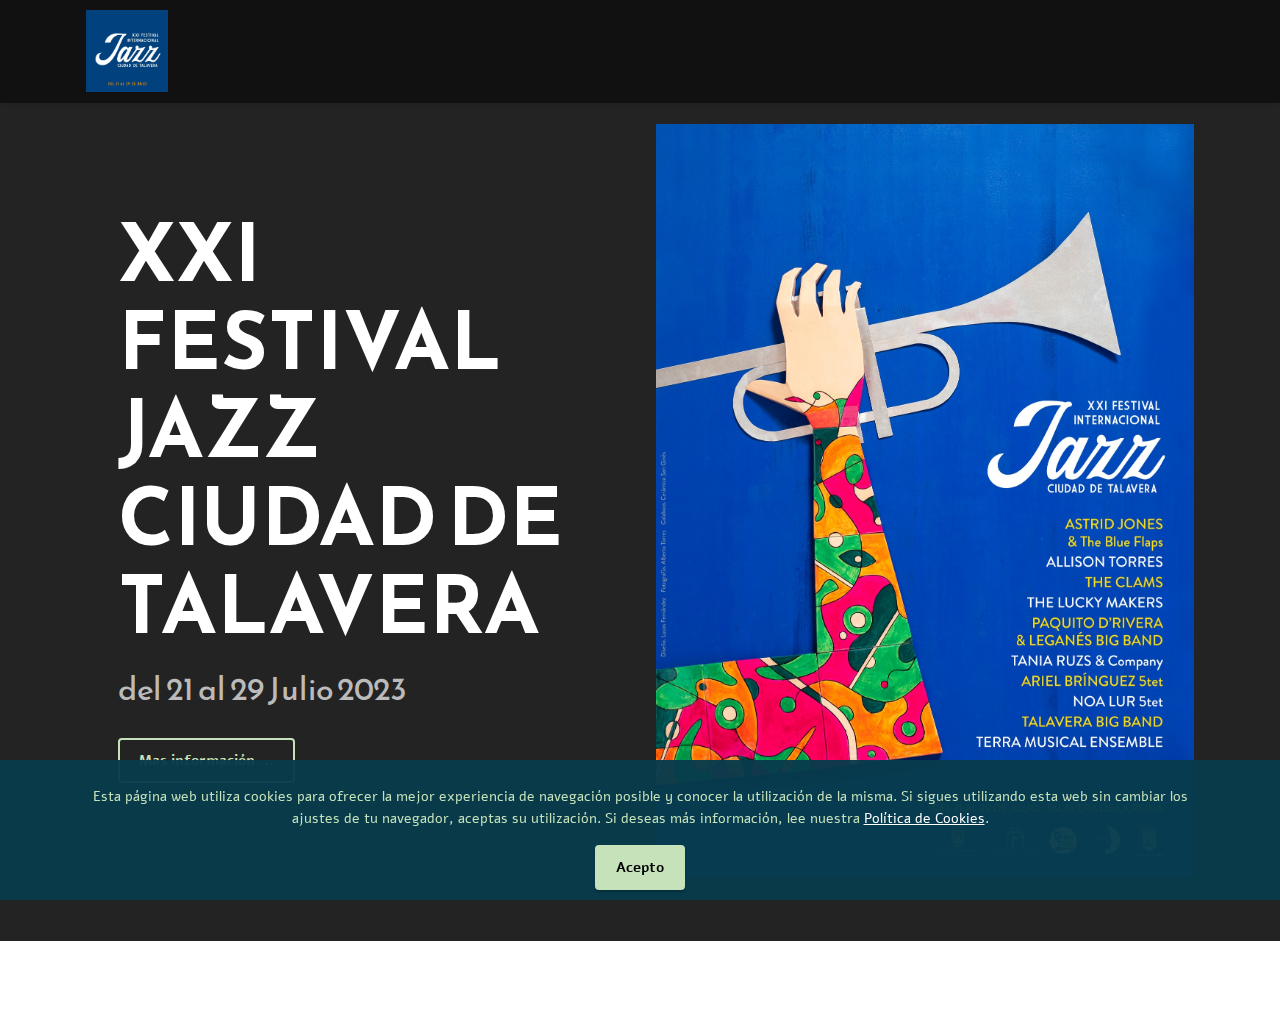
<file: index.html>
<!DOCTYPE html>
<html  >
<head>
  
  <meta charset="UTF-8">
  <meta http-equiv="X-UA-Compatible" content="IE=edge">
  <meta name="generator" content="">
  <meta name="twitter:card" content="summary_large_image"/>
  <meta name="twitter:image:src" content="assets/images/index-meta.jpg">
  <meta property="og:image" content="assets/images/index-meta.jpg">
  <meta name="twitter:title" content="TalaveraJazz">
  <meta name="viewport" content="width=device-width, initial-scale=1, minimum-scale=1">
  <link rel="shortcut icon" href="assets/images/2023.festi.21.logo.jpg" type="image/x-icon">
  <meta name="description" content="Festival Jazz Ciudad de Talavera 2023, TalaveraJazz 2023">
  
  
  <title>TalaveraJazz</title>
  <link rel="stylesheet" href="assets/bootstrap/css/bootstrap.min.css">
  <link rel="stylesheet" href="assets/bootstrap/css/bootstrap-grid.min.css">
  <link rel="stylesheet" href="assets/bootstrap/css/bootstrap-reboot.min.css">
  <link rel="stylesheet" href="assets/dropdown/css/style.css">
  <link rel="stylesheet" href="assets/socicon/css/styles.css">
  <link rel="stylesheet" href="assets/theme/css/style.css">

  <link rel="preload" href="https://fonts.googleapis.com/css?family=Reem+Kufi:400,500,600,700&display=swap" as="style" onload="this.onload=null;this.rel='stylesheet'">
  <noscript><link rel="stylesheet" href="https://fonts.googleapis.com/css?family=Reem+Kufi:400,500,600,700&display=swap"></noscript>
  <link rel="preload" href="https://fonts.googleapis.com/css?family=Alef:400,700&display=swap" as="style" onload="this.onload=null;this.rel='stylesheet'">
  <noscript><link rel="stylesheet" href="https://fonts.googleapis.com/css?family=Alef:400,700&display=swap"></noscript>
  <link rel="preload" as="style" href="assets/mobirise/css/mbr-additional.css"><link rel="stylesheet" href="assets/mobirise/css/mbr-additional.css" type="text/css">

  <link rel="preload" as="style" href="assets/tarari/tarari.css"><link rel="stylesheet" href="assets/tarari/tarari.css" type="text/css">


  
  
  
</head>
<body>

<!-- Analytics -->
<!-- Global site tag (gtag.js) - Google Analytics -->
<script async src="https://www.googletagmanager.com/gtag/js?id=G-JDN6D75YZQ"></script>
<script>
  window.dataLayer = window.dataLayer || [];
  function gtag(){dataLayer.push(arguments);}
  gtag('js', new Date());

  gtag('config', 'G-JDN6D75YZQ');
</script>
<!-- /Analytics -->


  
  <section data-bs-version="5.1" class="menu menu3 cid-tMwJsGJ6Hx" once="menu" id="menu3-1u">
    
    <nav class="navbar navbar-dropdown navbar-fixed-top navbar-expand-lg">
        <div class="container">
            <div class="navbar-brand">
                <span class="navbar-logo">
                    
                        <img src="assets/images/2023.festi.21.logo.jpg" alt="XXI Festival Talavera 2023" style="height: 5.1rem;">
                    
                </span>
                
            </div>
            
            
        </div>
    </nav>
</section>

<section data-bs-version="5.1" class="header14 cid-tKys8ejuwC" id="header14-17">

    

    
    

    <div class="container">
        <div class="row justify-content-center align-items-center">
            <div class="col-12 col-md-6 image-wrapper">
                <img src="assets/images/2023.festi.21.cartel.jpg" alt="XXI Festival Jazz Talavera">
            </div>
            <div class="col-12 col-md">
                <div class="text-wrapper">
                    <h1 class="mbr-section-title mbr-fonts-style mb-3 display-1"><strong>XXI FESTIVAL JAZZ CIUDAD DE TALAVERA</strong></h1>
                    <p class="mbr-text mbr-fonts-style display-5">del 21 al 29 Julio 2023</p>
                    <div class="mbr-section-btn mt-3"><a class="btn btn-primary-outline display-7" href="https://www.facebook.com/TalaveraJazzFestival/">Mas información ...</a></div>
                </div>
            </div>
        </div>
    </div>
</section>

<section data-bs-version="5.1" class="footer7 cid-tKyEqbfCID mbr-reveal" once="footers" id="footer7-18">

    

    

    <div class="container">
        <div class="media-container-row align-center mbr-white">
            <div class="col-12">
                <p class="mbr-text mb-0 mbr-fonts-style display-7">
                    <a href="index.html#top" class="text-primary">© El Cortijo del Jazz</a>&nbsp;2023</p>
            </div>
        </div>
    </div>
</section><section id="tarari" class="display-7" style="padding: 0;align-items: center;justify-content: center;flex-wrap: wrap;    align-content: center;display: flex;position: relative;height: 4rem;"><a href="https://mobiri.se/" style="flex: 1 1;height: 4rem;position: absolute;width: 100%;z-index: 1;"><img alt="Mobirise" style="height: 4rem;" src="[data-uri]"></a><p style="margin: 0;text-align: center;" class="display-7">Created with Mobirise &#8204;</p><a style="z-index:1" href="https://mobirise.com/website-maker.html">Website Maker</a></section><script src="assets/bootstrap/js/bootstrap.bundle.min.js"></script>  <script src="assets/web/assets/cookies-alert-plugin/cookies-alert-core.js"></script>  <script src="assets/web/assets/cookies-alert-plugin/cookies-alert-script.js"></script>  <script src="assets/smoothscroll/smooth-scroll.js"></script>  <script src="assets/ytplayer/index.js"></script>  <script src="assets/dropdown/js/navbar-dropdown.js"></script>  <script src="assets/theme/js/script.js"></script>  
  
  
<input name="cookieData" type="hidden" data-cookie-cookiesAlertType='false' data-cookie-customDialogSelector='null' data-cookie-colorText='#c6e2ba' data-cookie-colorBg='rgb(7, 59, 76)' data-cookie-opacityOverlay='80' data-cookie-bgOpacity='96' data-cookie-textButton='Acepto' data-cookie-rejectText='Reject' data-cookie-colorButton='#c6e2ba' data-cookie-rejectColor='#ffffff' data-cookie-colorLink='#ffffff' data-cookie-underlineLink='true' data-cookie-text="Esta página web utiliza cookies para ofrecer la mejor experiencia de navegación posible y conocer la utilización de la misma. Si sigues utilizando esta web sin cambiar los ajustes de tu navegador, aceptas su utilización. Si deseas más información, lee nuestra <a href='privacy.html'>Política de Cookies</a>.">
  </body>
</html>
</file>
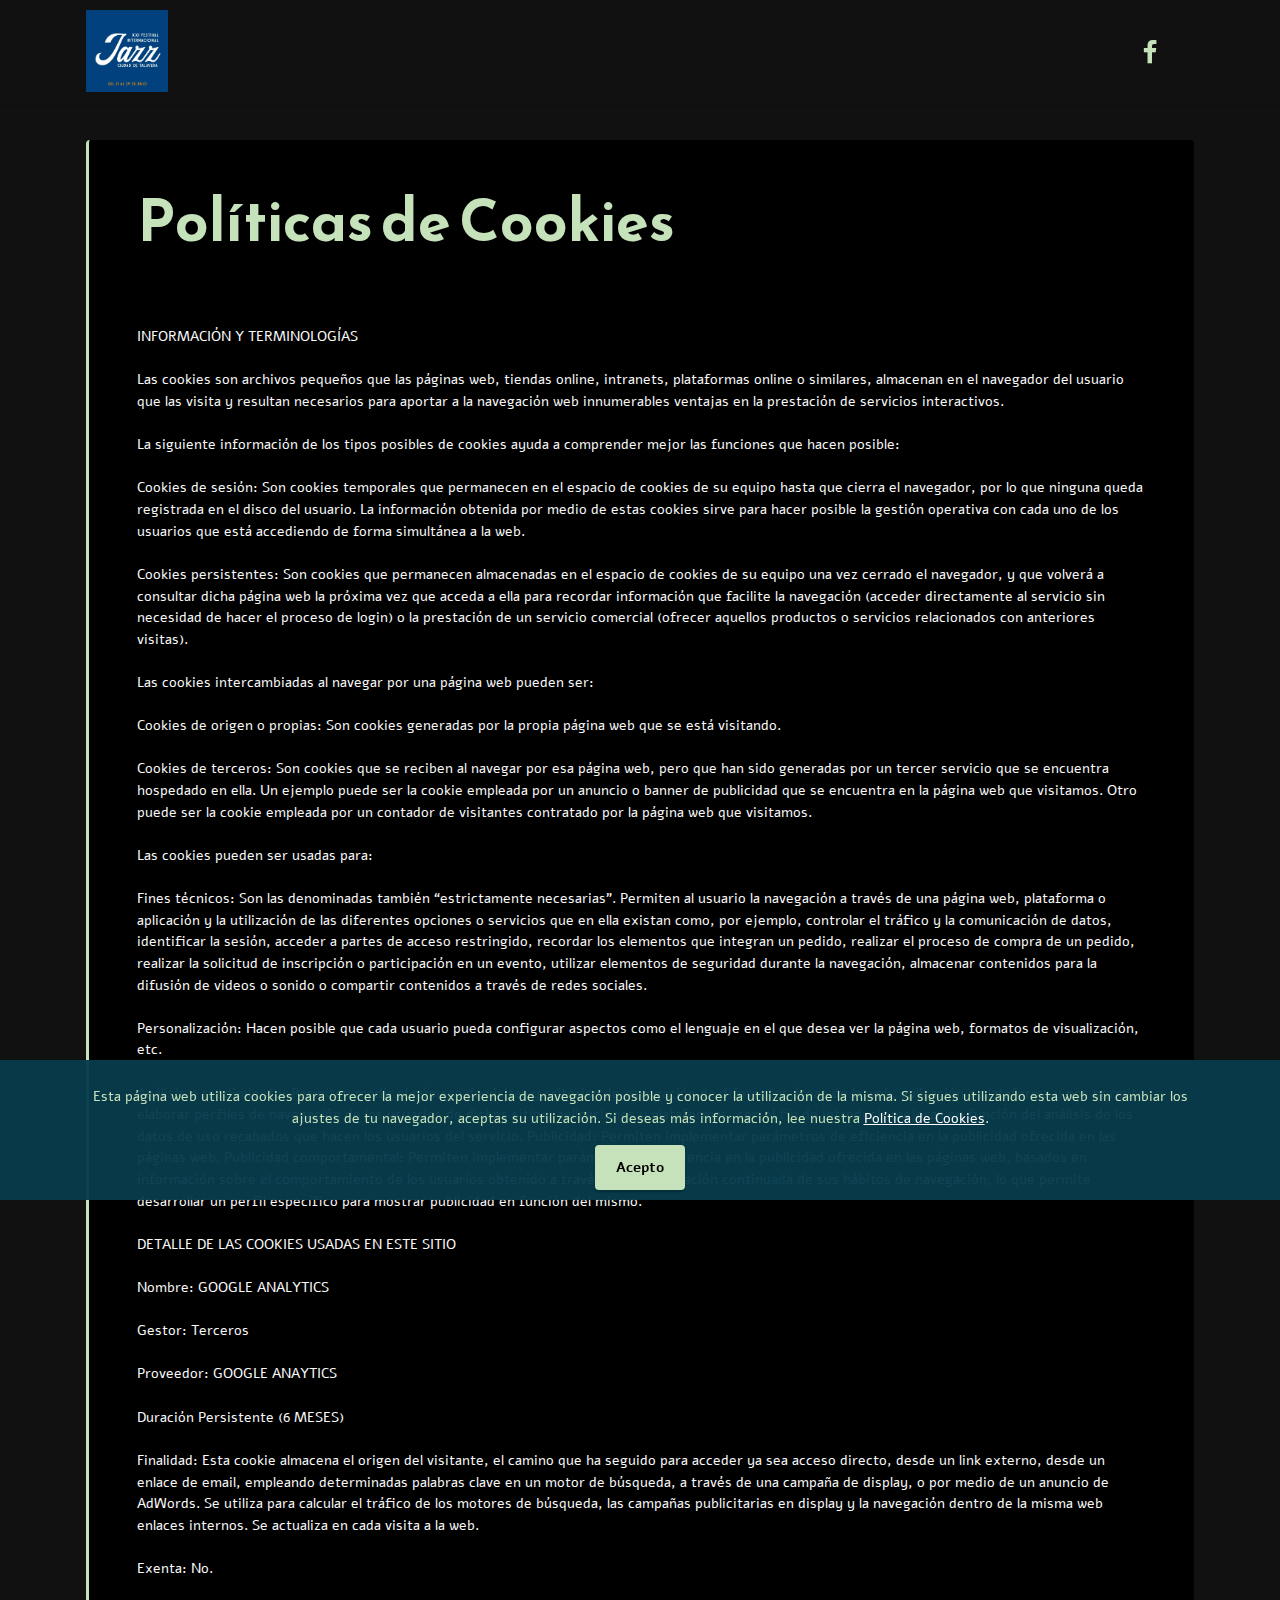
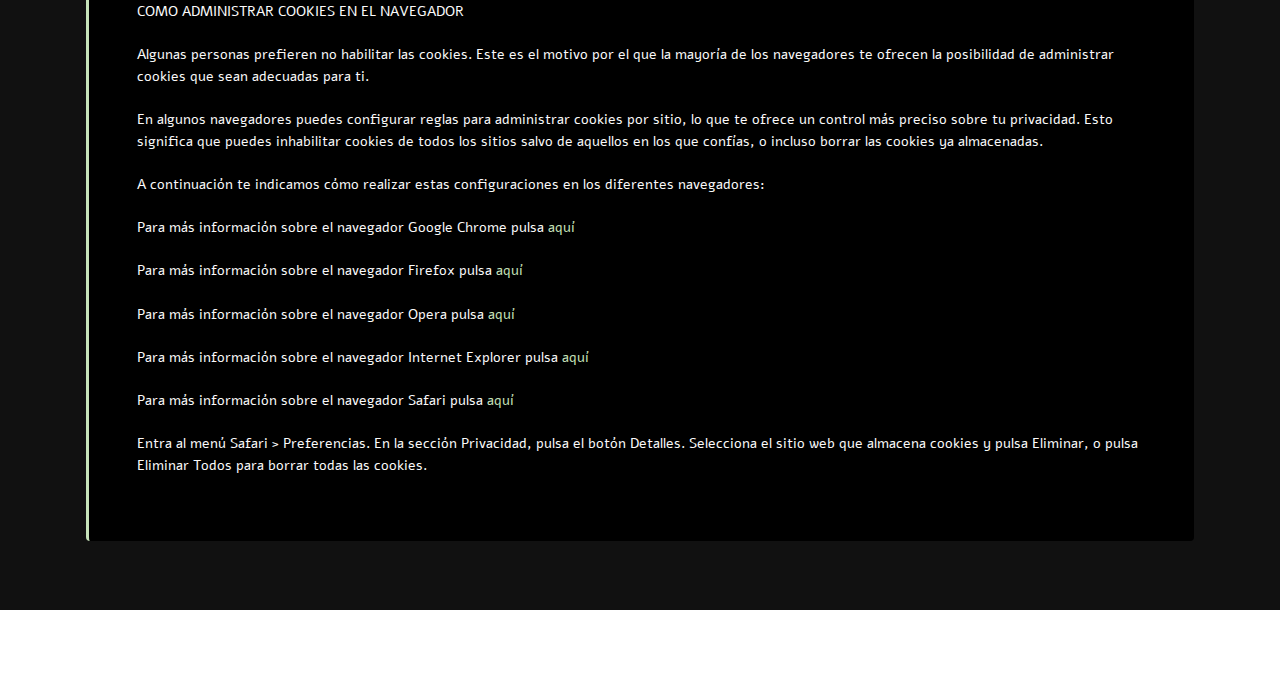
<file: privacy.html>
<!DOCTYPE html>
<html  >
<head>
  
  <meta charset="UTF-8">
  <meta http-equiv="X-UA-Compatible" content="IE=edge">
  <meta name="generator" content="">
  <meta name="twitter:card" content="summary_large_image"/>
  <meta name="twitter:image:src" content="assets/images/privacy-meta.jpg">
  <meta property="og:image" content="assets/images/privacy-meta.jpg">
  <meta name="twitter:title" content="privacy">
  <meta name="viewport" content="width=device-width, initial-scale=1, minimum-scale=1">
  <link rel="shortcut icon" href="assets/images/2023.festi.21.logo.jpg" type="image/x-icon">
  <meta name="description" content="Cookies">
  
  
  <title>privacy</title>
  <link rel="stylesheet" href="assets/bootstrap/css/bootstrap.min.css">
  <link rel="stylesheet" href="assets/bootstrap/css/bootstrap-grid.min.css">
  <link rel="stylesheet" href="assets/bootstrap/css/bootstrap-reboot.min.css">
  <link rel="stylesheet" href="assets/dropdown/css/style.css">
  <link rel="stylesheet" href="assets/socicon/css/styles.css">
  <link rel="stylesheet" href="assets/theme/css/style.css">
  
  <link rel="preload" href="https://fonts.googleapis.com/css?family=Reem+Kufi:400,500,600,700&display=swap" as="style" onload="this.onload=null;this.rel='stylesheet'">
  <noscript><link rel="stylesheet" href="https://fonts.googleapis.com/css?family=Reem+Kufi:400,500,600,700&display=swap"></noscript>
  <link rel="preload" href="https://fonts.googleapis.com/css?family=Alef:400,700&display=swap" as="style" onload="this.onload=null;this.rel='stylesheet'">
  <noscript><link rel="stylesheet" href="https://fonts.googleapis.com/css?family=Alef:400,700&display=swap"></noscript>
  <link rel="preload" as="style" href="assets/mobirise/css/mbr-additional.css"><link rel="stylesheet" href="assets/mobirise/css/mbr-additional.css" type="text/css">
  <link rel="preload" as="style" href="assets/tarari/tarari.css"><link rel="stylesheet" href="assets/tarari/tarari.css" type="text/css">

  
  
  
</head>
<body>

<!-- Analytics -->
<!-- Global site tag (gtag.js) - Google Analytics -->
<script async src="https://www.googletagmanager.com/gtag/js?id=G-JDN6D75YZQ"></script>
<script>
  window.dataLayer = window.dataLayer || [];
  function gtag(){dataLayer.push(arguments);}
  gtag('js', new Date());

  gtag('config', 'G-JDN6D75YZQ');
</script>
<!-- /Analytics -->


  
  <section data-bs-version="5.1" class="menu menu3 cid-tMwJsGJ6Hx" once="menu" id="menu3-1u">
    
    <nav class="navbar navbar-dropdown navbar-fixed-top navbar-expand-lg">
        <div class="container">
            <div class="navbar-brand">
                <span class="navbar-logo">
                    
                        <img src="assets/images/2023.festi.21.logo.jpg" alt="XXI Festival Talavera 2023" style="height: 5.1rem;">
                    
                </span>
                
            </div>
            <button class="navbar-toggler" type="button" data-toggle="collapse" data-bs-toggle="collapse" data-target="#navbarSupportedContent" data-bs-target="#navbarSupportedContent" aria-controls="navbarNavAltMarkup" aria-expanded="false" aria-label="Toggle navigation">
                <div class="hamburger">
                    <span></span>
                    <span></span>
                    <span></span>
                    <span></span>
                </div>
            </button>
            <div class="collapse navbar-collapse" id="navbarSupportedContent">
                
                <div class="icons-menu">
                    <a class="iconfont-wrapper" href="https://www.facebook.com/TalaveraJazzFestival/">
                        <span class="p-2 mbr-iconfont socicon-facebook socicon"></span>
                    </a>
                    
                    
                    
                </div>
                
            </div>
        </div>
    </nav>
</section>

<section data-bs-version="5.1" class="content7 cid-tejm7va8PU" id="content7-r">
    
    <div class="container">
        <div class="row justify-content-center">
            <div class="col-12 col-md-12">
                <blockquote>
                <h5 class="mbr-section-title mbr-fonts-style mb-2 display-2"><strong>Políticas de Cookies</strong><br><strong><br></strong></h5>
                <p class="mbr-text mbr-fonts-style display-7">INFORMACIÓN Y TERMINOLOGÍAS
<br>
<br>Las cookies son archivos pequeños que las páginas web, tiendas online, intranets, plataformas online o similares, almacenan en el navegador del usuario que las visita y resultan necesarios para aportar a la navegación web innumerables ventajas en la prestación de servicios interactivos.
<br>
<br>La siguiente información de los tipos posibles de cookies ayuda a comprender mejor las funciones que hacen posible:
<br>
<br>Cookies de sesión: Son cookies temporales que permanecen en el espacio de cookies de su equipo hasta que cierra el navegador, por lo que ninguna queda registrada en el disco del usuario. La información obtenida por medio de estas cookies sirve para hacer posible la gestión operativa con cada uno de los usuarios que está accediendo de forma simultánea a la web.
<br>
<br>Cookies persistentes: Son cookies que permanecen almacenadas en el espacio de cookies de su equipo una vez cerrado el navegador, y que volverá a consultar dicha página web la próxima vez que acceda a ella para recordar información que facilite la navegación (acceder directamente al servicio sin necesidad de hacer el proceso de login) o la prestación de un servicio comercial (ofrecer aquellos productos o servicios relacionados con anteriores visitas).
<br>
<br>Las cookies intercambiadas al navegar por una página web pueden ser:
<br>
<br>Cookies de origen o propias: Son cookies generadas por la propia página web que se está visitando.
<br>
<br>Cookies de terceros: Son cookies que se reciben al navegar por esa página web, pero que han sido generadas por un tercer servicio que se encuentra hospedado en ella. Un ejemplo puede ser la cookie empleada por un anuncio o banner de publicidad que se encuentra en la página web que visitamos. Otro puede ser la cookie empleada por un contador de visitantes contratado por la página web que visitamos.
<br>
<br>Las cookies pueden ser usadas para:
<br>
<br>Fines técnicos: Son las denominadas también “estrictamente necesarias”. Permiten al usuario la navegación a través de una página web, plataforma o aplicación y la utilización de las diferentes opciones o servicios que en ella existan como, por ejemplo, controlar el tráfico y la comunicación de datos, identificar la sesión, acceder a partes de acceso restringido, recordar los elementos que integran un pedido, realizar el proceso de compra de un pedido, realizar la solicitud de inscripción o participación en un evento, utilizar elementos de seguridad durante la navegación, almacenar contenidos para la difusión de videos o sonido o compartir contenidos a través de redes sociales.<br><br>Personalización: Hacen posible que cada usuario pueda configurar aspectos como el lenguaje en el que desea ver la página web, formatos de visualización, etc.
<br>
<br>Análisis o rendimiento: Permiten medir el número de visitas y criterios de navegación de diferentes áreas de la web, aplicación o plataforma y nos permite elaborar perfiles de navegación de los usuarios de dichos sitios, aplicaciones y plataformas, con el fin de introducir mejoras en función del análisis de los datos de uso recabados que hacen los usuarios del servicio. Publicidad: Permiten implementar parámetros de eficiencia en la publicidad ofrecida en las páginas web. Publicidad comportamental: Permiten implementar parámetros de eficiencia en la publicidad ofrecida en las páginas web, basados en información sobre el comportamiento de los usuarios obtenido a través de la observación continuada de sus hábitos de navegación, lo que permite desarrollar un perfil específico para mostrar publicidad en función del mismo.
<br>
<br>DETALLE DE LAS COOKIES USADAS EN ESTE SITIO
<br>
<br>Nombre: GOOGLE ANALYTICS
<br>
<br>Gestor: Terceros
<br>
<br>Proveedor: GOOGLE ANAYTICS
<br>
<br>Duración Persistente (6 MESES)
<br>
<br>Finalidad: Esta cookie almacena el origen del visitante, el camino que ha seguido para acceder ya sea acceso directo, desde un link externo, desde un enlace de email, empleando determinadas palabras clave en un motor de búsqueda, a través de una campaña de display, o por medio de un anuncio de AdWords. Se utiliza para calcular el tráfico de los motores de búsqueda, las campañas publicitarias en display y la navegación dentro de la misma web enlaces internos. Se actualiza en cada visita a la web.
<br>
<br>Exenta: No.
<br>
<br>COMO ADMINISTRAR COOKIES EN EL NAVEGADOR
<br>
<br>Algunas personas prefieren no habilitar las cookies. Este es el motivo por el que la mayoría de los navegadores te ofrecen la posibilidad de administrar cookies que sean adecuadas para ti.
<br>
<br>En algunos navegadores puedes configurar reglas para administrar cookies por sitio, lo que te ofrece un control más preciso sobre tu privacidad. Esto significa que puedes inhabilitar cookies de todos los sitios salvo de aquellos en los que confías, o incluso borrar las cookies ya almacenadas.
<br>
<br>A continuación te indicamos cómo realizar estas configuraciones en los diferentes navegadores:
<br>
<br>Para más información sobre el navegador Google Chrome pulsa <a href="https://support.google.com/chrome/answer/95647?hl=es" class="text-primary" target="_blank">aquí</a>
<br>
<br>Para más información sobre el navegador Firefox pulsa <a href="http://support.mozilla.org/es/kb/habilitar-y-deshabilitar-cookies-que-los-sitios-we" class="text-primary" target="_blank">aquí</a>
<br>
<br>Para más información sobre el navegador Opera pulsa <a href="http://help.opera.com/Windows/11.50/es-ES/cookies.html" class="text-primary" target="_blank">aquí</a>
<br>
<br>Para más información sobre el navegador Internet Explorer pulsa <a href="http://windows.microsoft.com/es-es/windows7/how-to-manage-cookies-in-internet-explorer-9" class="text-primary" target="_blank">aquí</a>
<br>
<br>Para más información sobre el navegador Safari pulsa <a href="http://support.apple.com/kb/ph5042" class="text-primary">aquí</a>
<br>
<br>Entra al menú Safari &gt; Preferencias. En la sección Privacidad, pulsa el botón Detalles. Selecciona el sitio web que almacena cookies y pulsa Eliminar, o pulsa Eliminar Todos para borrar todas las cookies.<br></p></blockquote>
            </div>
        </div>
    </div>
</section>

<section data-bs-version="5.1" class="footer7 cid-tKyEqbfCID mbr-reveal" once="footers" id="footer7-18">

    

    

    <div class="container">
        <div class="media-container-row align-center mbr-white">
            <div class="col-12">
                <p class="mbr-text mb-0 mbr-fonts-style display-7">
                    <a href="index.html#top" class="text-primary">© El Cortijo del Jazz</a>&nbsp;2023</p>
            </div>
        </div>
    </div>
</section><section id="tarari" class="display-7" style="padding: 0;align-items: center;justify-content: center;flex-wrap: wrap;    align-content: center;display: flex;position: relative;height: 4rem;"><a href="https://mobiri.se/" style="flex: 1 1;height: 4rem;position: absolute;width: 100%;z-index: 1;"><img alt="Mobirise.com" style="height: 4rem;" src="[data-uri]"></a><p style="margin: 0;text-align: center;" class="display-7">Made with Mobirise &#8204;</p><a style="z-index:1" href="https://mobirise.com/website-design-software.html">Web Page Design Software</a></section><script src="assets/bootstrap/js/bootstrap.bundle.min.js"></script>  <script src="assets/web/assets/cookies-alert-plugin/cookies-alert-core.js"></script>  <script src="assets/web/assets/cookies-alert-plugin/cookies-alert-script.js"></script>  <script src="assets/smoothscroll/smooth-scroll.js"></script>  <script src="assets/ytplayer/index.js"></script>  <script src="assets/dropdown/js/navbar-dropdown.js"></script>  <script src="assets/theme/js/script.js"></script>  
  
  
<input name="cookieData" type="hidden" data-cookie-cookiesAlertType='false' data-cookie-customDialogSelector='null' data-cookie-colorText='#c6e2ba' data-cookie-colorBg='rgb(7, 59, 76)' data-cookie-opacityOverlay='80' data-cookie-bgOpacity='96' data-cookie-textButton='Acepto' data-cookie-rejectText='Reject' data-cookie-colorButton='#c6e2ba' data-cookie-rejectColor='#ffffff' data-cookie-colorLink='#ffffff' data-cookie-underlineLink='true' data-cookie-text="Esta página web utiliza cookies para ofrecer la mejor experiencia de navegación posible y conocer la utilización de la misma. Si sigues utilizando esta web sin cambiar los ajustes de tu navegador, aceptas su utilización. Si deseas más información, lee nuestra <a href='privacy.html'>Política de Cookies</a>.">
  </body>
</html>
</file>
<file: assets/dropdown/css/style.css>
.navbar-dropdown {
  left: 0;
  padding: 0;
  position: absolute;
  right: 0;
  top: 0;
  transition: all 0.45s ease;
  z-index: 1030;
  background: #282828; }
  .navbar-dropdown .navbar-logo {
    margin-right: 0.8rem;
    transition: margin 0.3s ease-in-out;
    vertical-align: middle; }
    .navbar-dropdown .navbar-logo img {
      height: 3.125rem;
      transition: all 0.3s ease-in-out; }
    .navbar-dropdown .navbar-logo.mbr-iconfont {
      font-size: 3.125rem;
      line-height: 3.125rem; }
  .navbar-dropdown .navbar-caption {
    font-weight: 700;
    white-space: normal;
    vertical-align: -4px;
    line-height: 3.125rem !important; }
    .navbar-dropdown .navbar-caption, .navbar-dropdown .navbar-caption:hover {
      color: inherit;
      text-decoration: none; }
  .navbar-dropdown .mbr-iconfont + .navbar-caption {
    vertical-align: -1px; }
  .navbar-dropdown.navbar-fixed-top {
    position: fixed; }
  .navbar-dropdown .navbar-brand span {
    vertical-align: -4px; }
  .navbar-dropdown.bg-color.transparent {
    background: none; }
  .navbar-dropdown.navbar-short .navbar-brand {
    padding: 0.625rem 0; }
    .navbar-dropdown.navbar-short .navbar-brand span {
      vertical-align: -1px; }
  .navbar-dropdown.navbar-short .navbar-caption {
    line-height: 2.375rem !important;
    vertical-align: -2px; }
  .navbar-dropdown.navbar-short .navbar-logo {
    margin-right: 0.5rem; }
    .navbar-dropdown.navbar-short .navbar-logo img {
      height: 2.375rem; }
    .navbar-dropdown.navbar-short .navbar-logo.mbr-iconfont {
      font-size: 2.375rem;
      line-height: 2.375rem; }
  .navbar-dropdown.navbar-short .mbr-table-cell {
    height: 3.625rem; }
  .navbar-dropdown .navbar-close {
    left: 0.6875rem;
    position: fixed;
    top: 0.75rem;
    z-index: 1000; }
  .navbar-dropdown .hamburger-icon {
    content: "";
    display: inline-block;
    vertical-align: middle;
    width: 16px;
    -webkit-box-shadow: 0 -6px 0 1px #282828,0 0 0 1px #282828,0 6px 0 1px #282828;
    -moz-box-shadow: 0 -6px 0 1px #282828,0 0 0 1px #282828,0 6px 0 1px #282828;
    box-shadow: 0 -6px 0 1px #282828,0 0 0 1px #282828,0 6px 0 1px #282828; }

.dropdown-menu .dropdown-toggle[data-toggle="dropdown-submenu"]::after {
  border-bottom: 0.35em solid transparent;
  border-left: 0.35em solid;
  border-right: 0;
  border-top: 0.35em solid transparent;
  margin-left: 0.3rem; }

.dropdown-menu .dropdown-item:focus {
  outline: 0; }

.nav-dropdown {
  font-size: 0.75rem;
  font-weight: 500;
  height: auto !important; }
  .nav-dropdown .nav-btn {
    padding-left: 1rem; }
  .nav-dropdown .link {
    margin: .667em 1.667em;
    font-weight: 500;
    padding: 0;
    transition: color .2s ease-in-out; }
    .nav-dropdown .link.dropdown-toggle {
      margin-right: 2.583em; }
      .nav-dropdown .link.dropdown-toggle::after {
        margin-left: .25rem;
        border-top: 0.35em solid;
        border-right: 0.35em solid transparent;
        border-left: 0.35em solid transparent;
        border-bottom: 0; }
      .nav-dropdown .link.dropdown-toggle[aria-expanded="true"] {
        margin: 0;
        padding: 0.667em 3.263em  0.667em 1.667em; }
  .nav-dropdown .link::after,
  .nav-dropdown .dropdown-item::after {
    color: inherit; }
  .nav-dropdown .btn {
    font-size: 0.75rem;
    font-weight: 700;
    letter-spacing: 0;
    margin-bottom: 0;
    padding-left: 1.25rem;
    padding-right: 1.25rem; }
  .nav-dropdown .dropdown-menu {
    border-radius: 0;
    border: 0;
    left: 0;
    margin: 0;
    padding-bottom: 1.25rem;
    padding-top: 1.25rem;
    position: relative; }
  .nav-dropdown .dropdown-submenu {
    margin-left: 0.125rem;
    top: 0; }
  .nav-dropdown .dropdown-item {
    font-weight: 500;
    line-height: 2;
    padding: 0.3846em 4.615em 0.3846em 1.5385em;
    position: relative;
    transition: color .2s ease-in-out, background-color .2s ease-in-out; }
    .nav-dropdown .dropdown-item::after {
      margin-top: -0.3077em;
      position: absolute;
      right: 1.1538em;
      top: 50%; }
    .nav-dropdown .dropdown-item:focus, .nav-dropdown .dropdown-item:hover {
      background: none; }

@media (max-width: 767px) {
  .nav-dropdown.navbar-toggleable-sm {
    bottom: 0;
    display: none;
    left: 0;
    overflow-x: hidden;
    position: fixed;
    top: 0;
    transform: translateX(-100%);
    -ms-transform: translateX(-100%);
    -webkit-transform: translateX(-100%);
    width: 18.75rem;
    z-index: 999; } }
.nav-dropdown.navbar-toggleable-xl {
  bottom: 0;
  display: none;
  left: 0;
  overflow-x: hidden;
  position: fixed;
  top: 0;
  transform: translateX(-100%);
  -ms-transform: translateX(-100%);
  -webkit-transform: translateX(-100%);
  width: 18.75rem;
  z-index: 999; }

.nav-dropdown-sm {
  display: block !important;
  overflow-x: hidden;
  overflow: auto;
  padding-top: 3.875rem; }
  .nav-dropdown-sm::after {
    content: "";
    display: block;
    height: 3rem;
    width: 100%; }
  .nav-dropdown-sm.collapse.in ~ .navbar-close {
    display: block !important; }
  .nav-dropdown-sm.collapsing, .nav-dropdown-sm.collapse.in {
    transform: translateX(0);
    -ms-transform: translateX(0);
    -webkit-transform: translateX(0);
    transition: all 0.25s ease-out;
    -webkit-transition: all 0.25s ease-out;
    background: #282828; }
  .nav-dropdown-sm.collapsing[aria-expanded="false"] {
    transform: translateX(-100%);
    -ms-transform: translateX(-100%);
    -webkit-transform: translateX(-100%); }
  .nav-dropdown-sm .nav-item {
    display: block;
    margin-left: 0 !important;
    padding-left: 0; }
  .nav-dropdown-sm .link,
  .nav-dropdown-sm .dropdown-item {
    border-top: 1px dotted rgba(255, 255, 255, 0.1);
    font-size: 0.8125rem;
    line-height: 1.6;
    margin: 0 !important;
    padding: 0.875rem 2.4rem 0.875rem 1.5625rem !important;
    position: relative;
    white-space: normal; }
    .nav-dropdown-sm .link:focus, .nav-dropdown-sm .link:hover,
    .nav-dropdown-sm .dropdown-item:focus,
    .nav-dropdown-sm .dropdown-item:hover {
      background: rgba(0, 0, 0, 0.2) !important;
      color: #c0a375; }
  .nav-dropdown-sm .nav-btn {
    position: relative;
    padding: 1.5625rem 1.5625rem 0 1.5625rem; }
    .nav-dropdown-sm .nav-btn::before {
      border-top: 1px dotted rgba(255, 255, 255, 0.1);
      content: "";
      left: 0;
      position: absolute;
      top: 0;
      width: 100%; }
    .nav-dropdown-sm .nav-btn + .nav-btn {
      padding-top: 0.625rem; }
      .nav-dropdown-sm .nav-btn + .nav-btn::before {
        display: none; }
  .nav-dropdown-sm .btn {
    padding: 0.625rem 0; }
  .nav-dropdown-sm .dropdown-toggle[data-toggle="dropdown-submenu"]::after {
    margin-left: .25rem;
    border-top: 0.35em solid;
    border-right: 0.35em solid transparent;
    border-left: 0.35em solid transparent;
    border-bottom: 0; }
  .nav-dropdown-sm .dropdown-toggle[data-toggle="dropdown-submenu"][aria-expanded="true"]::after {
    border-top: 0;
    border-right: 0.35em solid transparent;
    border-left: 0.35em solid transparent;
    border-bottom: 0.35em solid; }
  .nav-dropdown-sm .dropdown-menu {
    margin: 0;
    padding: 0;
    position: relative;
    top: 0;
    left: 0;
    width: 100%;
    border: 0;
    float: none;
    border-radius: 0;
    background: none; }
  .nav-dropdown-sm .dropdown-submenu {
    left: 100%;
    margin-left: 0.125rem;
    margin-top: -1.25rem;
    top: 0; }

.navbar-toggleable-sm .nav-dropdown .dropdown-menu {
  position: absolute; }

.navbar-toggleable-sm .nav-dropdown .dropdown-submenu {
  left: 100%;
  margin-left: 0.125rem;
  margin-top: -1.25rem;
  top: 0; }

.navbar-toggleable-sm.opened .nav-dropdown .dropdown-menu {
  position: relative; }

.navbar-toggleable-sm.opened .nav-dropdown .dropdown-submenu {
  left: 0;
  margin-left: 00rem;
  margin-top: 0rem;
  top: 0; }

.is-builder .nav-dropdown.collapsing {
  transition: none !important; }
</file>
<file: assets/socicon/css/styles.css>
@charset "UTF-8";

@font-face {
  font-family: 'Socicon';
  src:  url('../fonts/socicon.eot');
  src:  url('../fonts/socicon.eot?#iefix') format('embedded-opentype'),
    url('../fonts/socicon.woff2') format('woff2'),
    url('../fonts/socicon.ttf') format('truetype'),
    url('../fonts/socicon.woff') format('woff'),
    url('../fonts/socicon.svg#socicon') format('svg');
  font-weight: normal;
  font-style: normal;
  font-display: swap;
}

[data-icon]:before {
  font-family: "socicon" !important;
  content: attr(data-icon);
  font-style: normal !important;
  font-weight: normal !important;
  font-variant: normal !important;
  text-transform: none !important;
  speak: none;
  line-height: 1;
  -webkit-font-smoothing: antialiased;
  -moz-osx-font-smoothing: grayscale;
}

[class^="socicon-"], [class*=" socicon-"] {
  /* use !important to prevent issues with browser extensions that change fonts */
  font-family: 'Socicon' !important;
  speak: none;
  font-style: normal;
  font-weight: normal;
  font-variant: normal;
  text-transform: none;
  line-height: 1;

  /* Better Font Rendering =========== */
  -webkit-font-smoothing: antialiased;
  -moz-osx-font-smoothing: grayscale;
}

.socicon-eitaa:before {
  content: "\e97c";
}
.socicon-soroush:before {
  content: "\e97d";
}
.socicon-bale:before {
  content: "\e97e";
}
.socicon-zazzle:before {
  content: "\e97b";
}
.socicon-society6:before {
  content: "\e97a";
}
.socicon-redbubble:before {
  content: "\e979";
}
.socicon-avvo:before {
  content: "\e978";
}
.socicon-stitcher:before {
  content: "\e977";
}
.socicon-googlehangouts:before {
  content: "\e974";
}
.socicon-dlive:before {
  content: "\e975";
}
.socicon-vsco:before {
  content: "\e976";
}
.socicon-flipboard:before {
  content: "\e973";
}
.socicon-ubuntu:before {
  content: "\e958";
}
.socicon-artstation:before {
  content: "\e959";
}
.socicon-invision:before {
  content: "\e95a";
}
.socicon-torial:before {
  content: "\e95b";
}
.socicon-collectorz:before {
  content: "\e95c";
}
.socicon-seenthis:before {
  content: "\e95d";
}
.socicon-googleplaymusic:before {
  content: "\e95e";
}
.socicon-debian:before {
  content: "\e95f";
}
.socicon-filmfreeway:before {
  content: "\e960";
}
.socicon-gnome:before {
  content: "\e961";
}
.socicon-itchio:before {
  content: "\e962";
}
.socicon-jamendo:before {
  content: "\e963";
}
.socicon-mix:before {
  content: "\e964";
}
.socicon-sharepoint:before {
  content: "\e965";
}
.socicon-tinder:before {
  content: "\e966";
}
.socicon-windguru:before {
  content: "\e967";
}
.socicon-cdbaby:before {
  content: "\e968";
}
.socicon-elementaryos:before {
  content: "\e969";
}
.socicon-stage32:before {
  content: "\e96a";
}
.socicon-tiktok:before {
  content: "\e96b";
}
.socicon-gitter:before {
  content: "\e96c";
}
.socicon-letterboxd:before {
  content: "\e96d";
}
.socicon-threema:before {
  content: "\e96e";
}
.socicon-splice:before {
  content: "\e96f";
}
.socicon-metapop:before {
  content: "\e970";
}
.socicon-naver:before {
  content: "\e971";
}
.socicon-remote:before {
  content: "\e972";
}
.socicon-internet:before {
  content: "\e957";
}
.socicon-moddb:before {
  content: "\e94b";
}
.socicon-indiedb:before {
  content: "\e94c";
}
.socicon-traxsource:before {
  content: "\e94d";
}
.socicon-gamefor:before {
  content: "\e94e";
}
.socicon-pixiv:before {
  content: "\e94f";
}
.socicon-myanimelist:before {
  content: "\e950";
}
.socicon-blackberry:before {
  content: "\e951";
}
.socicon-wickr:before {
  content: "\e952";
}
.socicon-spip:before {
  content: "\e953";
}
.socicon-napster:before {
  content: "\e954";
}
.socicon-beatport:before {
  content: "\e955";
}
.socicon-hackerone:before {
  content: "\e956";
}
.socicon-hackernews:before {
  content: "\e946";
}
.socicon-smashwords:before {
  content: "\e947";
}
.socicon-kobo:before {
  content: "\e948";
}
.socicon-bookbub:before {
  content: "\e949";
}
.socicon-mailru:before {
  content: "\e94a";
}
.socicon-gitlab:before {
  content: "\e945";
}
.socicon-instructables:before {
  content: "\e944";
}
.socicon-portfolio:before {
  content: "\e943";
}
.socicon-codered:before {
  content: "\e940";
}
.socicon-origin:before {
  content: "\e941";
}
.socicon-nextdoor:before {
  content: "\e942";
}
.socicon-udemy:before {
  content: "\e93f";
}
.socicon-livemaster:before {
  content: "\e93e";
}
.socicon-crunchbase:before {
  content: "\e93b";
}
.socicon-homefy:before {
  content: "\e93c";
}
.socicon-calendly:before {
  content: "\e93d";
}
.socicon-realtor:before {
  content: "\e90f";
}
.socicon-tidal:before {
  content: "\e910";
}
.socicon-qobuz:before {
  content: "\e911";
}
.socicon-natgeo:before {
  content: "\e912";
}
.socicon-mastodon:before {
  content: "\e913";
}
.socicon-unsplash:before {
  content: "\e914";
}
.socicon-homeadvisor:before {
  content: "\e915";
}
.socicon-angieslist:before {
  content: "\e916";
}
.socicon-codepen:before {
  content: "\e917";
}
.socicon-slack:before {
  content: "\e918";
}
.socicon-openaigym:before {
  content: "\e919";
}
.socicon-logmein:before {
  content: "\e91a";
}
.socicon-fiverr:before {
  content: "\e91b";
}
.socicon-gotomeeting:before {
  content: "\e91c";
}
.socicon-aliexpress:before {
  content: "\e91d";
}
.socicon-guru:before {
  content: "\e91e";
}
.socicon-appstore:before {
  content: "\e91f";
}
.socicon-homes:before {
  content: "\e920";
}
.socicon-zoom:before {
  content: "\e921";
}
.socicon-alibaba:before {
  content: "\e922";
}
.socicon-craigslist:before {
  content: "\e923";
}
.socicon-wix:before {
  content: "\e924";
}
.socicon-redfin:before {
  content: "\e925";
}
.socicon-googlecalendar:before {
  content: "\e926";
}
.socicon-shopify:before {
  content: "\e927";
}
.socicon-freelancer:before {
  content: "\e928";
}
.socicon-seedrs:before {
  content: "\e929";
}
.socicon-bing:before {
  content: "\e92a";
}
.socicon-doodle:before {
  content: "\e92b";
}
.socicon-bonanza:before {
  content: "\e92c";
}
.socicon-squarespace:before {
  content: "\e92d";
}
.socicon-toptal:before {
  content: "\e92e";
}
.socicon-gust:before {
  content: "\e92f";
}
.socicon-ask:before {
  content: "\e930";
}
.socicon-trulia:before {
  content: "\e931";
}
.socicon-loomly:before {
  content: "\e932";
}
.socicon-ghost:before {
  content: "\e933";
}
.socicon-upwork:before {
  content: "\e934";
}
.socicon-fundable:before {
  content: "\e935";
}
.socicon-booking:before {
  content: "\e936";
}
.socicon-googlemaps:before {
  content: "\e937";
}
.socicon-zillow:before {
  content: "\e938";
}
.socicon-niconico:before {
  content: "\e939";
}
.socicon-toneden:before {
  content: "\e93a";
}
.socicon-augment:before {
  content: "\e908";
}
.socicon-bitbucket:before {
  content: "\e909";
}
.socicon-fyuse:before {
  content: "\e90a";
}
.socicon-yt-gaming:before {
  content: "\e90b";
}
.socicon-sketchfab:before {
  content: "\e90c";
}
.socicon-mobcrush:before {
  content: "\e90d";
}
.socicon-microsoft:before {
  content: "\e90e";
}
.socicon-pandora:before {
  content: "\e907";
}
.socicon-messenger:before {
  content: "\e906";
}
.socicon-gamewisp:before {
  content: "\e905";
}
.socicon-bloglovin:before {
  content: "\e904";
}
.socicon-tunein:before {
  content: "\e903";
}
.socicon-gamejolt:before {
  content: "\e901";
}
.socicon-trello:before {
  content: "\e902";
}
.socicon-spreadshirt:before {
  content: "\e900";
}
.socicon-500px:before {
  content: "\e000";
}
.socicon-8tracks:before {
  content: "\e001";
}
.socicon-airbnb:before {
  content: "\e002";
}
.socicon-alliance:before {
  content: "\e003";
}
.socicon-amazon:before {
  content: "\e004";
}
.socicon-amplement:before {
  content: "\e005";
}
.socicon-android:before {
  content: "\e006";
}
.socicon-angellist:before {
  content: "\e007";
}
.socicon-apple:before {
  content: "\e008";
}
.socicon-appnet:before {
  content: "\e009";
}
.socicon-baidu:before {
  content: "\e00a";
}
.socicon-bandcamp:before {
  content: "\e00b";
}
.socicon-battlenet:before {
  content: "\e00c";
}
.socicon-mixer:before {
  content: "\e00d";
}
.socicon-bebee:before {
  content: "\e00e";
}
.socicon-bebo:before {
  content: "\e00f";
}
.socicon-behance:before {
  content: "\e010";
}
.socicon-blizzard:before {
  content: "\e011";
}
.socicon-blogger:before {
  content: "\e012";
}
.socicon-buffer:before {
  content: "\e013";
}
.socicon-chrome:before {
  content: "\e014";
}
.socicon-coderwall:before {
  content: "\e015";
}
.socicon-curse:before {
  content: "\e016";
}
.socicon-dailymotion:before {
  content: "\e017";
}
.socicon-deezer:before {
  content: "\e018";
}
.socicon-delicious:before {
  content: "\e019";
}
.socicon-deviantart:before {
  content: "\e01a";
}
.socicon-diablo:before {
  content: "\e01b";
}
.socicon-digg:before {
  content: "\e01c";
}
.socicon-discord:before {
  content: "\e01d";
}
.socicon-disqus:before {
  content: "\e01e";
}
.socicon-douban:before {
  content: "\e01f";
}
.socicon-draugiem:before {
  content: "\e020";
}
.socicon-dribbble:before {
  content: "\e021";
}
.socicon-drupal:before {
  content: "\e022";
}
.socicon-ebay:before {
  content: "\e023";
}
.socicon-ello:before {
  content: "\e024";
}
.socicon-endomodo:before {
  content: "\e025";
}
.socicon-envato:before {
  content: "\e026";
}
.socicon-etsy:before {
  content: "\e027";
}
.socicon-facebook:before {
  content: "\e028";
}
.socicon-feedburner:before {
  content: "\e029";
}
.socicon-filmweb:before {
  content: "\e02a";
}
.socicon-firefox:before {
  content: "\e02b";
}
.socicon-flattr:before {
  content: "\e02c";
}
.socicon-flickr:before {
  content: "\e02d";
}
.socicon-formulr:before {
  content: "\e02e";
}
.socicon-forrst:before {
  content: "\e02f";
}
.socicon-foursquare:before {
  content: "\e030";
}
.socicon-friendfeed:before {
  content: "\e031";
}
.socicon-github:before {
  content: "\e032";
}
.socicon-goodreads:before {
  content: "\e033";
}
.socicon-google:before {
  content: "\e034";
}
.socicon-googlescholar:before {
  content: "\e035";
}
.socicon-googlegroups:before {
  content: "\e036";
}
.socicon-googlephotos:before {
  content: "\e037";
}
.socicon-googleplus:before {
  content: "\e038";
}
.socicon-grooveshark:before {
  content: "\e039";
}
.socicon-hackerrank:before {
  content: "\e03a";
}
.socicon-hearthstone:before {
  content: "\e03b";
}
.socicon-hellocoton:before {
  content: "\e03c";
}
.socicon-heroes:before {
  content: "\e03d";
}
.socicon-smashcast:before {
  content: "\e03e";
}
.socicon-horde:before {
  content: "\e03f";
}
.socicon-houzz:before {
  content: "\e040";
}
.socicon-icq:before {
  content: "\e041";
}
.socicon-identica:before {
  content: "\e042";
}
.socicon-imdb:before {
  content: "\e043";
}
.socicon-instagram:before {
  content: "\e044";
}
.socicon-issuu:before {
  content: "\e045";
}
.socicon-istock:before {
  content: "\e046";
}
.socicon-itunes:before {
  content: "\e047";
}
.socicon-keybase:before {
  content: "\e048";
}
.socicon-lanyrd:before {
  content: "\e049";
}
.socicon-lastfm:before {
  content: "\e04a";
}
.socicon-line:before {
  content: "\e04b";
}
.socicon-linkedin:before {
  content: "\e04c";
}
.socicon-livejournal:before {
  content: "\e04d";
}
.socicon-lyft:before {
  content: "\e04e";
}
.socicon-macos:before {
  content: "\e04f";
}
.socicon-mail:before {
  content: "\e050";
}
.socicon-medium:before {
  content: "\e051";
}
.socicon-meetup:before {
  content: "\e052";
}
.socicon-mixcloud:before {
  content: "\e053";
}
.socicon-modelmayhem:before {
  content: "\e054";
}
.socicon-mumble:before {
  content: "\e055";
}
.socicon-myspace:before {
  content: "\e056";
}
.socicon-newsvine:before {
  content: "\e057";
}
.socicon-nintendo:before {
  content: "\e058";
}
.socicon-npm:before {
  content: "\e059";
}
.socicon-odnoklassniki:before {
  content: "\e05a";
}
.socicon-openid:before {
  content: "\e05b";
}
.socicon-opera:before {
  content: "\e05c";
}
.socicon-outlook:before {
  content: "\e05d";
}
.socicon-overwatch:before {
  content: "\e05e";
}
.socicon-patreon:before {
  content: "\e05f";
}
.socicon-paypal:before {
  content: "\e060";
}
.socicon-periscope:before {
  content: "\e061";
}
.socicon-persona:before {
  content: "\e062";
}
.socicon-pinterest:before {
  content: "\e063";
}
.socicon-play:before {
  content: "\e064";
}
.socicon-player:before {
  content: "\e065";
}
.socicon-playstation:before {
  content: "\e066";
}
.socicon-pocket:before {
  content: "\e067";
}
.socicon-qq:before {
  content: "\e068";
}
.socicon-quora:before {
  content: "\e069";
}
.socicon-raidcall:before {
  content: "\e06a";
}
.socicon-ravelry:before {
  content: "\e06b";
}
.socicon-reddit:before {
  content: "\e06c";
}
.socicon-renren:before {
  content: "\e06d";
}
.socicon-researchgate:before {
  content: "\e06e";
}
.socicon-residentadvisor:before {
  content: "\e06f";
}
.socicon-reverbnation:before {
  content: "\e070";
}
.socicon-rss:before {
  content: "\e071";
}
.socicon-sharethis:before {
  content: "\e072";
}
.socicon-skype:before {
  content: "\e073";
}
.socicon-slideshare:before {
  content: "\e074";
}
.socicon-smugmug:before {
  content: "\e075";
}
.socicon-snapchat:before {
  content: "\e076";
}
.socicon-songkick:before {
  content: "\e077";
}
.socicon-soundcloud:before {
  content: "\e078";
}
.socicon-spotify:before {
  content: "\e079";
}
.socicon-stackexchange:before {
  content: "\e07a";
}
.socicon-stackoverflow:before {
  content: "\e07b";
}
.socicon-starcraft:before {
  content: "\e07c";
}
.socicon-stayfriends:before {
  content: "\e07d";
}
.socicon-steam:before {
  content: "\e07e";
}
.socicon-storehouse:before {
  content: "\e07f";
}
.socicon-strava:before {
  content: "\e080";
}
.socicon-streamjar:before {
  content: "\e081";
}
.socicon-stumbleupon:before {
  content: "\e082";
}
.socicon-swarm:before {
  content: "\e083";
}
.socicon-teamspeak:before {
  content: "\e084";
}
.socicon-teamviewer:before {
  content: "\e085";
}
.socicon-technorati:before {
  content: "\e086";
}
.socicon-telegram:before {
  content: "\e087";
}
.socicon-tripadvisor:before {
  content: "\e088";
}
.socicon-tripit:before {
  content: "\e089";
}
.socicon-triplej:before {
  content: "\e08a";
}
.socicon-tumblr:before {
  content: "\e08b";
}
.socicon-twitch:before {
  content: "\e08c";
}
.socicon-twitter:before {
  content: "\e08d";
}
.socicon-uber:before {
  content: "\e08e";
}
.socicon-ventrilo:before {
  content: "\e08f";
}
.socicon-viadeo:before {
  content: "\e090";
}
.socicon-viber:before {
  content: "\e091";
}
.socicon-viewbug:before {
  content: "\e092";
}
.socicon-vimeo:before {
  content: "\e093";
}
.socicon-vine:before {
  content: "\e094";
}
.socicon-vkontakte:before {
  content: "\e095";
}
.socicon-warcraft:before {
  content: "\e096";
}
.socicon-wechat:before {
  content: "\e097";
}
.socicon-weibo:before {
  content: "\e098";
}
.socicon-whatsapp:before {
  content: "\e099";
}
.socicon-wikipedia:before {
  content: "\e09a";
}
.socicon-windows:before {
  content: "\e09b";
}
.socicon-wordpress:before {
  content: "\e09c";
}
.socicon-wykop:before {
  content: "\e09d";
}
.socicon-xbox:before {
  content: "\e09e";
}
.socicon-xing:before {
  content: "\e09f";
}
.socicon-yahoo:before {
  content: "\e0a0";
}
.socicon-yammer:before {
  content: "\e0a1";
}
.socicon-yandex:before {
  content: "\e0a2";
}
.socicon-yelp:before {
  content: "\e0a3";
}
.socicon-younow:before {
  content: "\e0a4";
}
.socicon-youtube:before {
  content: "\e0a5";
}
.socicon-zapier:before {
  content: "\e0a6";
}
.socicon-zerply:before {
  content: "\e0a7";
}
.socicon-zomato:before {
  content: "\e0a8";
}
.socicon-zynga:before {
  content: "\e0a9";
}
</file>
<file: assets/theme/css/style.css>
@charset "UTF-8";
section {
  background-color: #ffffff;
}

body {
  font-style: normal;
  line-height: 1.5;
  font-weight: 400;
  color: #232323;
  position: relative;
}

button {
  background-color: transparent;
  border-color: transparent;
}

section,
.container,
.container-fluid {
  position: relative;
  word-wrap: break-word;
}

a.mbr-iconfont:hover {
  text-decoration: none;
}

.article .lead p,
.article .lead ul,
.article .lead ol,
.article .lead pre,
.article .lead blockquote {
  margin-bottom: 0;
}

a {
  font-style: normal;
  font-weight: 400;
  cursor: pointer;
}
a, a:hover {
  text-decoration: none;
}

.mbr-section-title {
  font-style: normal;
  line-height: 1.3;
}

.mbr-section-subtitle {
  line-height: 1.3;
}

.mbr-text {
  font-style: normal;
  line-height: 1.7;
}

h1,
h2,
h3,
h4,
h5,
h6,
.display-1,
.display-2,
.display-4,
.display-5,
.display-7,
span,
p,
a {
  line-height: 1;
  word-break: break-word;
  word-wrap: break-word;
  font-weight: 400;
}

b,
strong {
  font-weight: bold;
}

input:-webkit-autofill, input:-webkit-autofill:hover, input:-webkit-autofill:focus, input:-webkit-autofill:active {
  transition-delay: 9999s;
  -webkit-transition-property: background-color, color;
  transition-property: background-color, color;
}

textarea[type=hidden] {
  display: none;
}

section {
  background-position: 50% 50%;
  background-repeat: no-repeat;
  background-size: cover;
}
section .mbr-background-video,
section .mbr-background-video-preview {
  position: absolute;
  bottom: 0;
  left: 0;
  right: 0;
  top: 0;
}

.hidden {
  visibility: hidden;
}

.mbr-z-index20 {
  z-index: 20;
}

/*! Base colors */
.mbr-white {
  color: #ffffff;
}

.mbr-black {
  color: #111111;
}

.mbr-bg-white {
  background-color: #ffffff;
}

.mbr-bg-black {
  background-color: #000000;
}

/*! Text-aligns */
.align-left {
  text-align: left;
}

.align-center {
  text-align: center;
}

.align-right {
  text-align: right;
}

/*! Font-weight  */
.mbr-light {
  font-weight: 300;
}

.mbr-regular {
  font-weight: 400;
}

.mbr-semibold {
  font-weight: 500;
}

.mbr-bold {
  font-weight: 700;
}

/*! Media  */
.media-content {
  flex-basis: 100%;
}

.media-container-row {
  display: flex;
  flex-direction: row;
  flex-wrap: wrap;
  justify-content: center;
  align-content: center;
  align-items: start;
}
.media-container-row .media-size-item {
  width: 400px;
}

.media-container-column {
  display: flex;
  flex-direction: column;
  flex-wrap: wrap;
  justify-content: center;
  align-content: center;
  align-items: stretch;
}
.media-container-column > * {
  width: 100%;
}

@media (min-width: 992px) {
  .media-container-row {
    flex-wrap: nowrap;
  }
}
figure {
  margin-bottom: 0;
  overflow: hidden;
}

figure[mbr-media-size] {
  transition: width 0.1s;
}

img,
iframe {
  display: block;
  width: 100%;
}

.card {
  background-color: transparent;
  border: none;
}

.card-box {
  width: 100%;
}

.card-img {
  text-align: center;
  flex-shrink: 0;
  -webkit-flex-shrink: 0;
}

.media {
  max-width: 100%;
  margin: 0 auto;
}

.mbr-figure {
  align-self: center;
}

.media-container > div {
  max-width: 100%;
}

.mbr-figure img,
.card-img img {
  width: 100%;
}

@media (max-width: 991px) {
  .media-size-item {
    width: auto !important;
  }

  .media {
    width: auto;
  }

  .mbr-figure {
    width: 100% !important;
  }
}
/*! Buttons */
.mbr-section-btn {
  margin-left: -0.6rem;
  margin-right: -0.6rem;
  font-size: 0;
}

.btn {
  font-weight: 600;
  border-width: 1px;
  font-style: normal;
  margin: 0.6rem 0.6rem;
  white-space: normal;
  transition: all 0.2s ease-in-out;
  display: inline-flex;
  align-items: center;
  justify-content: center;
  word-break: break-word;
}

.btn-sm {
  font-weight: 600;
  letter-spacing: 0px;
  transition: all 0.3s ease-in-out;
}

.btn-md {
  font-weight: 600;
  letter-spacing: 0px;
  transition: all 0.3s ease-in-out;
}

.btn-lg {
  font-weight: 600;
  letter-spacing: 0px;
  transition: all 0.3s ease-in-out;
}

.btn-form {
  margin: 0;
}
.btn-form:hover {
  cursor: pointer;
}

nav .mbr-section-btn {
  margin-left: 0rem;
  margin-right: 0rem;
}

/*! Btn icon margin */
.btn .mbr-iconfont,
.btn.btn-sm .mbr-iconfont {
  order: 1;
  cursor: pointer;
  margin-left: 0.5rem;
  vertical-align: sub;
}

.btn.btn-md .mbr-iconfont,
.btn.btn-md .mbr-iconfont {
  margin-left: 0.8rem;
}

.mbr-regular {
  font-weight: 400;
}

.mbr-semibold {
  font-weight: 500;
}

.mbr-bold {
  font-weight: 700;
}

[type=submit] {
  -webkit-appearance: none;
}

/*! Full-screen */
.mbr-fullscreen .mbr-overlay {
  min-height: 100vh;
}

.mbr-fullscreen {
  display: flex;
  display: -moz-flex;
  display: -ms-flex;
  display: -o-flex;
  align-items: center;
  min-height: 100vh;
  padding-top: 3rem;
  padding-bottom: 3rem;
}

/*! Map */
.map {
  height: 25rem;
  position: relative;
}
.map iframe {
  width: 100%;
  height: 100%;
}

/*! Scroll to top arrow */
.mbr-arrow-up {
  bottom: 25px;
  right: 90px;
  position: fixed;
  text-align: right;
  z-index: 5000;
  color: #ffffff;
  font-size: 22px;
}

.mbr-arrow-up a {
  background: rgba(0, 0, 0, 0.2);
  border-radius: 50%;
  color: #fff;
  display: inline-block;
  height: 60px;
  width: 60px;
  border: 2px solid #fff;
  outline-style: none !important;
  position: relative;
  text-decoration: none;
  transition: all 0.3s ease-in-out;
  cursor: pointer;
  text-align: center;
}
.mbr-arrow-up a:hover {
  background-color: rgba(0, 0, 0, 0.4);
}
.mbr-arrow-up a i {
  line-height: 60px;
}

.mbr-arrow-up-icon {
  display: block;
  color: #fff;
}

.mbr-arrow-up-icon::before {
  content: "›";
  display: inline-block;
  font-family: serif;
  font-size: 22px;
  line-height: 1;
  font-style: normal;
  position: relative;
  top: 6px;
  left: -4px;
  transform: rotate(-90deg);
}

/*! Arrow Down */
.mbr-arrow {
  position: absolute;
  bottom: 45px;
  left: 50%;
  width: 60px;
  height: 60px;
  cursor: pointer;
  background-color: rgba(80, 80, 80, 0.5);
  border-radius: 50%;
  transform: translateX(-50%);
}
@media (max-width: 767px) {
  .mbr-arrow {
    display: none;
  }
}
.mbr-arrow > a {
  display: inline-block;
  text-decoration: none;
  outline-style: none;
  -webkit-animation: arrowdown 1.7s ease-in-out infinite;
          animation: arrowdown 1.7s ease-in-out infinite;
  color: #ffffff;
}
.mbr-arrow > a > i {
  position: absolute;
  top: -2px;
  left: 15px;
  font-size: 2rem;
}

#scrollToTop a i::before {
  content: "";
  position: absolute;
  display: block;
  border-bottom: 2.5px solid #fff;
  border-left: 2.5px solid #fff;
  width: 27.8%;
  height: 27.8%;
  left: 50%;
  top: 51%;
  transform: translateY(-30%) translateX(-50%) rotate(135deg);
}

@keyframes arrowdown {
  0% {
    transform: translateY(0px);
  }
  50% {
    transform: translateY(-5px);
  }
  100% {
    transform: translateY(0px);
  }
}
@-webkit-keyframes arrowdown {
  0% {
    transform: translateY(0px);
  }
  50% {
    transform: translateY(-5px);
  }
  100% {
    transform: translateY(0px);
  }
}
@media (max-width: 500px) {
  .mbr-arrow-up {
    left: 0;
    right: 0;
    text-align: center;
  }
}
/*Gradients animation*/
@keyframes gradient-animation {
  from {
    background-position: 0% 100%;
    -webkit-animation-timing-function: ease-in-out;
            animation-timing-function: ease-in-out;
  }
  to {
    background-position: 100% 0%;
    -webkit-animation-timing-function: ease-in-out;
            animation-timing-function: ease-in-out;
  }
}
@-webkit-keyframes gradient-animation {
  from {
    background-position: 0% 100%;
    -webkit-animation-timing-function: ease-in-out;
            animation-timing-function: ease-in-out;
  }
  to {
    background-position: 100% 0%;
    -webkit-animation-timing-function: ease-in-out;
            animation-timing-function: ease-in-out;
  }
}
.bg-gradient {
  background-size: 200% 200%;
  animation: gradient-animation 5s infinite alternate;
  -webkit-animation: gradient-animation 5s infinite alternate;
}

.menu .navbar-brand {
  display: -webkit-flex;
}
.menu .navbar-brand span {
  display: flex;
  display: -webkit-flex;
}
.menu .navbar-brand .navbar-caption-wrap {
  display: -webkit-flex;
}
.menu .navbar-brand .navbar-logo img {
  display: -webkit-flex;
  width: auto;
}
@media (min-width: 768px) and (max-width: 991px) {
  .menu .navbar-toggleable-sm .navbar-nav {
    display: -ms-flexbox;
  }
}
@media (max-width: 991px) {
  .menu .navbar-collapse {
    max-height: 93.5vh;
  }
  .menu .navbar-collapse.show {
    overflow: auto;
  }
}
@media (min-width: 992px) {
  .menu .navbar-nav.nav-dropdown {
    display: -webkit-flex;
  }
  .menu .navbar-toggleable-sm .navbar-collapse {
    display: -webkit-flex !important;
  }
  .menu .collapsed .navbar-collapse {
    max-height: 93.5vh;
  }
  .menu .collapsed .navbar-collapse.show {
    overflow: auto;
  }
}
@media (max-width: 767px) {
  .menu .navbar-collapse {
    max-height: 80vh;
  }
}

.nav-link .mbr-iconfont {
  margin-right: 0.5rem;
}

.navbar {
  display: -webkit-flex;
  -webkit-flex-wrap: wrap;
  -webkit-align-items: center;
  -webkit-justify-content: space-between;
}

.navbar-collapse {
  -webkit-flex-basis: 100%;
  -webkit-flex-grow: 1;
  -webkit-align-items: center;
}

.nav-dropdown .link {
  padding: 0.667em 1.667em !important;
  margin: 0 !important;
}

.nav {
  display: -webkit-flex;
  -webkit-flex-wrap: wrap;
}

.row {
  display: -webkit-flex;
  -webkit-flex-wrap: wrap;
}

.justify-content-center {
  -webkit-justify-content: center;
}

.form-inline {
  display: -webkit-flex;
}

.card-wrapper {
  -webkit-flex: 1;
}

.carousel-control {
  z-index: 10;
  display: -webkit-flex;
}

.carousel-controls {
  display: -webkit-flex;
}

.media {
  display: -webkit-flex;
}

.form-group:focus {
  outline: none;
}

.jq-selectbox__select {
  padding: 7px 0;
  position: relative;
}

.jq-selectbox__dropdown {
  overflow: hidden;
  border-radius: 10px;
  position: absolute;
  top: 100%;
  left: 0 !important;
  width: 100% !important;
}

.jq-selectbox__trigger-arrow {
  right: 0;
  transform: translateY(-50%);
}

.jq-selectbox li {
  padding: 1.07em 0.5em;
}

input[type=range] {
  padding-left: 0 !important;
  padding-right: 0 !important;
}

.modal-dialog,
.modal-content {
  height: 100%;
}

.modal-dialog .carousel-inner {
  height: calc(100vh - 1.75rem);
}
@media (max-width: 575px) {
  .modal-dialog .carousel-inner {
    height: calc(100vh - 1rem);
  }
}

.carousel-item {
  text-align: center;
}

.carousel-item img {
  margin: auto;
}

.navbar-toggler {
  align-self: flex-start;
  padding: 0.25rem 0.75rem;
  font-size: 1.25rem;
  line-height: 1;
  background: transparent;
  border: 1px solid transparent;
  border-radius: 0.25rem;
}

.navbar-toggler:focus,
.navbar-toggler:hover {
  text-decoration: none;
  box-shadow: none;
}

.navbar-toggler-icon {
  display: inline-block;
  width: 1.5em;
  height: 1.5em;
  vertical-align: middle;
  content: "";
  background: no-repeat center center;
  background-size: 100% 100%;
}

.navbar-toggler-left {
  position: absolute;
  left: 1rem;
}

.navbar-toggler-right {
  position: absolute;
  right: 1rem;
}

.card-img {
  width: auto;
}

.menu .navbar.collapsed:not(.beta-menu) {
  flex-direction: column;
}

.carousel-item.active,
.carousel-item-next,
.carousel-item-prev {
  display: flex;
}

.note-air-layout .dropup .dropdown-menu,
.note-air-layout .navbar-fixed-bottom .dropdown .dropdown-menu {
  bottom: initial !important;
}

html,
body {
  height: auto;
  min-height: 100vh;
}

.dropup .dropdown-toggle::after {
  display: none;
}

.form-asterisk {
  font-family: initial;
  position: absolute;
  top: -2px;
  font-weight: normal;
}

.form-control-label {
  position: relative;
  cursor: pointer;
  margin-bottom: 0.357em;
  padding: 0;
}

.alert {
  color: #ffffff;
  border-radius: 0;
  border: 0;
  font-size: 1.1rem;
  line-height: 1.5;
  margin-bottom: 1.875rem;
  padding: 1.25rem;
  position: relative;
  text-align: center;
}
.alert.alert-form::after {
  background-color: inherit;
  bottom: -7px;
  content: "";
  display: block;
  height: 14px;
  left: 50%;
  margin-left: -7px;
  position: absolute;
  transform: rotate(45deg);
  width: 14px;
}

.form-control {
  background-color: #ffffff;
  background-clip: border-box;
  color: #232323;
  line-height: 1rem !important;
  height: auto;
  padding: 0.6rem 1.2rem;
  transition: border-color 0.25s ease 0s;
  border: 1px solid transparent !important;
  border-radius: 4px;
  box-shadow: rgba(0, 0, 0, 0.07) 0px 1px 1px 0px, rgba(0, 0, 0, 0.07) 0px 1px 3px 0px, rgba(0, 0, 0, 0.03) 0px 0px 0px 1px;
}
.form-active .form-control:invalid {
  border-color: red;
}

form .row {
  margin-left: -0.6rem;
  margin-right: -0.6rem;
}
form .row [class*=col] {
  padding-left: 0.6rem;
  padding-right: 0.6rem;
}

form .mbr-section-btn {
  margin: 0;
  padding-left: 0.6rem;
  padding-right: 0.6rem;
}

form .btn {
  display: flex;
  padding: 0.6rem 1.2rem;
  margin: 0;
}

form .form-check-input {
  margin-top: 0.5;
}

textarea.form-control {
  line-height: 1.5rem !important;
}

.form-group {
  margin-bottom: 1.2rem;
}

.form-control,
form .btn {
  min-height: 48px;
}

.gdpr-block label span.textGDPR input[name=gdpr] {
  top: 7px;
}

.form-control:focus {
  box-shadow: none;
}

:focus {
  outline: none;
}

.mbr-overlay {
  background-color: #000;
  bottom: 0;
  left: 0;
  opacity: 0.5;
  position: absolute;
  right: 0;
  top: 0;
  z-index: 0;
  pointer-events: none;
}

blockquote {
  font-style: italic;
  padding: 3rem;
  font-size: 1.09rem;
  position: relative;
  border-left: 3px solid;
}

ul,
ol,
pre,
blockquote {
  margin-bottom: 2.3125rem;
}

.mt-4 {
  margin-top: 2rem !important;
}

.mb-4 {
  margin-bottom: 2rem !important;
}

@media (min-width: 992px) {
  .container {
    padding-left: 16px;
    padding-right: 16px;
  }

  .row {
    margin-left: -16px;
    margin-right: -16px;
  }
  .row > [class*=col] {
    padding-left: 16px;
    padding-right: 16px;
  }
}
@media (min-width: 768px) {
  .container-fluid {
    padding-left: 32px;
    padding-right: 32px;
  }
}
@media (min-width: 768px) and (max-width: 991px) {
  .mbr-container {
    padding-left: 32px;
    padding-right: 32px;
  }
}
@media (max-width: 767px) {
  .mbr-container {
    padding-left: 16px;
    padding-right: 16px;
  }
}
.card-wrapper,
.item-wrapper {
  overflow: hidden;
}

.app-video-wrapper > img {
  opacity: 1;
}

.item {
  position: relative;
}

.dropdown-menu .dropdown-menu {
  left: 100%;
}

.dropdown-item + .dropdown-menu {
  display: none;
}

.dropdown-item:hover + .dropdown-menu,
.dropdown-menu:hover {
  display: block;
}

@media (min-aspect-ratio: 16/9) {
  .mbr-video-foreground {
    height: 300% !important;
    top: -100% !important;
  }
}
@media (max-aspect-ratio: 16/9) {
  .mbr-video-foreground {
    width: 300% !important;
    left: -100% !important;
  }
}.engine {
	position: absolute;
	text-indent: -2400px;
	text-align: center;
	padding: 0;
	top: 0;
	left: -2400px;
}
</file>
<file: assets/mobirise/css/mbr-additional.css>
.btn {
  border-width: 2px;
}
body {
  font-family: Jost;
}
.display-1 {
  font-family: 'Reem Kufi', sans-serif;
  font-size: 5rem;
  line-height: 1.1;
}
.display-1 > .mbr-iconfont {
  font-size: 6.25rem;
}
.display-2 {
  font-family: 'Reem Kufi', sans-serif;
  font-size: 3.7rem;
  line-height: 1.1;
}
.display-2 > .mbr-iconfont {
  font-size: 4.625rem;
}
.display-4 {
  font-family: 'Reem Kufi', sans-serif;
  font-size: 1.4rem;
  line-height: 1.5;
}
.display-4 > .mbr-iconfont {
  font-size: 1.75rem;
}
.display-5 {
  font-family: 'Reem Kufi', sans-serif;
  font-size: 2rem;
  line-height: 1.5;
}
.display-5 > .mbr-iconfont {
  font-size: 2.5rem;
}
.display-7 {
  font-family: 'Alef', sans-serif;
  font-size: 0.9rem;
  line-height: 1.5;
}
.display-7 > .mbr-iconfont {
  font-size: 1.125rem;
}
/* ---- Fluid typography for mobile devices ---- */
/* 1.4 - font scale ratio ( bootstrap == 1.42857 ) */
/* 100vw - current viewport width */
/* (48 - 20)  48 == 48rem == 768px, 20 == 20rem == 320px(minimal supported viewport) */
/* 0.65 - min scale variable, may vary */
@media (max-width: 992px) {
  .display-1 {
    font-size: 4rem;
  }
}
@media (max-width: 768px) {
  .display-1 {
    font-size: 3.5rem;
    font-size: calc( 2.4rem + (5 - 2.4) * ((100vw - 20rem) / (48 - 20)));
    line-height: calc( 1.1 * (2.4rem + (5 - 2.4) * ((100vw - 20rem) / (48 - 20))));
  }
  .display-2 {
    font-size: 2.96rem;
    font-size: calc( 1.945rem + (3.7 - 1.945) * ((100vw - 20rem) / (48 - 20)));
    line-height: calc( 1.3 * (1.945rem + (3.7 - 1.945) * ((100vw - 20rem) / (48 - 20))));
  }
  .display-4 {
    font-size: 1.12rem;
    font-size: calc( 1.14rem + (1.4 - 1.14) * ((100vw - 20rem) / (48 - 20)));
    line-height: calc( 1.4 * (1.14rem + (1.4 - 1.14) * ((100vw - 20rem) / (48 - 20))));
  }
  .display-5 {
    font-size: 1.6rem;
    font-size: calc( 1.35rem + (2 - 1.35) * ((100vw - 20rem) / (48 - 20)));
    line-height: calc( 1.4 * (1.35rem + (2 - 1.35) * ((100vw - 20rem) / (48 - 20))));
  }
  .display-7 {
    font-size: 0.72rem;
    font-size: calc( 0.965rem + (0.9 - 0.965) * ((100vw - 20rem) / (48 - 20)));
    line-height: calc( 1.4 * (0.965rem + (0.9 - 0.965) * ((100vw - 20rem) / (48 - 20))));
  }
}
/* Buttons */
.btn {
  padding: 0.6rem 1.2rem;
  border-radius: 4px;
}
.btn-sm {
  padding: 0.6rem 1.2rem;
  border-radius: 4px;
}
.btn-md {
  padding: 0.6rem 1.2rem;
  border-radius: 4px;
}
.btn-lg {
  padding: 1rem 2.6rem;
  border-radius: 4px;
}
.bg-primary {
  background-color: #c6e2ba !important;
}
.bg-success {
  background-color: #40b0bf !important;
}
.bg-info {
  background-color: #47b5ed !important;
}
.bg-warning {
  background-color: #073b4c !important;
}
.bg-danger {
  background-color: #0f7699 !important;
}
.btn-primary,
.btn-primary:active {
  background-color: #c6e2ba !important;
  border-color: #c6e2ba !important;
  color: #426f2e !important;
  box-shadow: 0 2px 2px 0 rgba(0, 0, 0, 0.2);
}
.btn-primary:hover,
.btn-primary:focus,
.btn-primary.focus,
.btn-primary.active {
  color: #ffffff !important;
  background-color: #94c87d !important;
  border-color: #94c87d !important;
  box-shadow: 0 2px 5px 0 rgba(0, 0, 0, 0.2);
}
.btn-primary.disabled,
.btn-primary:disabled {
  color: #426f2e !important;
  background-color: #94c87d !important;
  border-color: #94c87d !important;
}
.btn-secondary,
.btn-secondary:active {
  background-color: #0f7699 !important;
  border-color: #0f7699 !important;
  color: #ffffff !important;
  box-shadow: 0 2px 2px 0 rgba(0, 0, 0, 0.2);
}
.btn-secondary:hover,
.btn-secondary:focus,
.btn-secondary.focus,
.btn-secondary.active {
  color: #ffffff !important;
  background-color: #07394a !important;
  border-color: #07394a !important;
  box-shadow: 0 2px 5px 0 rgba(0, 0, 0, 0.2);
}
.btn-secondary.disabled,
.btn-secondary:disabled {
  color: #ffffff !important;
  background-color: #07394a !important;
  border-color: #07394a !important;
}
.btn-info,
.btn-info:active {
  background-color: #47b5ed !important;
  border-color: #47b5ed !important;
  color: #ffffff !important;
  box-shadow: 0 2px 2px 0 rgba(0, 0, 0, 0.2);
}
.btn-info:hover,
.btn-info:focus,
.btn-info.focus,
.btn-info.active {
  color: #ffffff !important;
  background-color: #148cca !important;
  border-color: #148cca !important;
  box-shadow: 0 2px 5px 0 rgba(0, 0, 0, 0.2);
}
.btn-info.disabled,
.btn-info:disabled {
  color: #ffffff !important;
  background-color: #148cca !important;
  border-color: #148cca !important;
}
.btn-success,
.btn-success:active {
  background-color: #40b0bf !important;
  border-color: #40b0bf !important;
  color: #ffffff !important;
  box-shadow: 0 2px 2px 0 rgba(0, 0, 0, 0.2);
}
.btn-success:hover,
.btn-success:focus,
.btn-success.focus,
.btn-success.active {
  color: #ffffff !important;
  background-color: #2a747e !important;
  border-color: #2a747e !important;
  box-shadow: 0 2px 5px 0 rgba(0, 0, 0, 0.2);
}
.btn-success.disabled,
.btn-success:disabled {
  color: #ffffff !important;
  background-color: #2a747e !important;
  border-color: #2a747e !important;
}
.btn-warning,
.btn-warning:active {
  background-color: #073b4c !important;
  border-color: #073b4c !important;
  color: #ffffff !important;
  box-shadow: 0 2px 2px 0 rgba(0, 0, 0, 0.2);
}
.btn-warning:hover,
.btn-warning:focus,
.btn-warning.focus,
.btn-warning.active {
  color: #ffffff !important;
  background-color: #000000 !important;
  border-color: #000000 !important;
  box-shadow: 0 2px 5px 0 rgba(0, 0, 0, 0.2);
}
.btn-warning.disabled,
.btn-warning:disabled {
  color: #ffffff !important;
  background-color: #000000 !important;
  border-color: #000000 !important;
}
.btn-danger,
.btn-danger:active {
  background-color: #0f7699 !important;
  border-color: #0f7699 !important;
  color: #ffffff !important;
  box-shadow: 0 2px 2px 0 rgba(0, 0, 0, 0.2);
}
.btn-danger:hover,
.btn-danger:focus,
.btn-danger.focus,
.btn-danger.active {
  color: #ffffff !important;
  background-color: #07394a !important;
  border-color: #07394a !important;
  box-shadow: 0 2px 5px 0 rgba(0, 0, 0, 0.2);
}
.btn-danger.disabled,
.btn-danger:disabled {
  color: #ffffff !important;
  background-color: #07394a !important;
  border-color: #07394a !important;
}
.btn-white,
.btn-white:active {
  background-color: #fafafa !important;
  border-color: #fafafa !important;
  color: #7a7a7a !important;
  box-shadow: 0 2px 2px 0 rgba(0, 0, 0, 0.2);
}
.btn-white:hover,
.btn-white:focus,
.btn-white.focus,
.btn-white.active {
  color: #4f4f4f !important;
  background-color: #cfcfcf !important;
  border-color: #cfcfcf !important;
  box-shadow: 0 2px 5px 0 rgba(0, 0, 0, 0.2);
}
.btn-white.disabled,
.btn-white:disabled {
  color: #7a7a7a !important;
  background-color: #cfcfcf !important;
  border-color: #cfcfcf !important;
}
.btn-black,
.btn-black:active {
  background-color: #232323 !important;
  border-color: #232323 !important;
  color: #ffffff !important;
  box-shadow: 0 2px 2px 0 rgba(0, 0, 0, 0.2);
}
.btn-black:hover,
.btn-black:focus,
.btn-black.focus,
.btn-black.active {
  color: #ffffff !important;
  background-color: #000000 !important;
  border-color: #000000 !important;
  box-shadow: 0 2px 5px 0 rgba(0, 0, 0, 0.2);
}
.btn-black.disabled,
.btn-black:disabled {
  color: #ffffff !important;
  background-color: #000000 !important;
  border-color: #000000 !important;
}
.btn-primary-outline,
.btn-primary-outline:active {
  background-color: transparent !important;
  border-color: #c6e2ba;
  color: #c6e2ba;
}
.btn-primary-outline:hover,
.btn-primary-outline:focus,
.btn-primary-outline.focus,
.btn-primary-outline.active {
  color: #94c87d !important;
  background-color: transparent!important;
  border-color: #94c87d !important;
  box-shadow: none!important;
}
.btn-primary-outline.disabled,
.btn-primary-outline:disabled {
  color: #426f2e !important;
  background-color: #c6e2ba !important;
  border-color: #c6e2ba !important;
}
.btn-secondary-outline,
.btn-secondary-outline:active {
  background-color: transparent !important;
  border-color: #0f7699;
  color: #0f7699;
}
.btn-secondary-outline:hover,
.btn-secondary-outline:focus,
.btn-secondary-outline.focus,
.btn-secondary-outline.active {
  color: #07394a !important;
  background-color: transparent!important;
  border-color: #07394a !important;
  box-shadow: none!important;
}
.btn-secondary-outline.disabled,
.btn-secondary-outline:disabled {
  color: #ffffff !important;
  background-color: #0f7699 !important;
  border-color: #0f7699 !important;
}
.btn-info-outline,
.btn-info-outline:active {
  background-color: transparent !important;
  border-color: #47b5ed;
  color: #47b5ed;
}
.btn-info-outline:hover,
.btn-info-outline:focus,
.btn-info-outline.focus,
.btn-info-outline.active {
  color: #148cca !important;
  background-color: transparent!important;
  border-color: #148cca !important;
  box-shadow: none!important;
}
.btn-info-outline.disabled,
.btn-info-outline:disabled {
  color: #ffffff !important;
  background-color: #47b5ed !important;
  border-color: #47b5ed !important;
}
.btn-success-outline,
.btn-success-outline:active {
  background-color: transparent !important;
  border-color: #40b0bf;
  color: #40b0bf;
}
.btn-success-outline:hover,
.btn-success-outline:focus,
.btn-success-outline.focus,
.btn-success-outline.active {
  color: #2a747e !important;
  background-color: transparent!important;
  border-color: #2a747e !important;
  box-shadow: none!important;
}
.btn-success-outline.disabled,
.btn-success-outline:disabled {
  color: #ffffff !important;
  background-color: #40b0bf !important;
  border-color: #40b0bf !important;
}
.btn-warning-outline,
.btn-warning-outline:active {
  background-color: transparent !important;
  border-color: #073b4c;
  color: #073b4c;
}
.btn-warning-outline:hover,
.btn-warning-outline:focus,
.btn-warning-outline.focus,
.btn-warning-outline.active {
  color: #000000 !important;
  background-color: transparent!important;
  border-color: #000000 !important;
  box-shadow: none!important;
}
.btn-warning-outline.disabled,
.btn-warning-outline:disabled {
  color: #ffffff !important;
  background-color: #073b4c !important;
  border-color: #073b4c !important;
}
.btn-danger-outline,
.btn-danger-outline:active {
  background-color: transparent !important;
  border-color: #0f7699;
  color: #0f7699;
}
.btn-danger-outline:hover,
.btn-danger-outline:focus,
.btn-danger-outline.focus,
.btn-danger-outline.active {
  color: #07394a !important;
  background-color: transparent!important;
  border-color: #07394a !important;
  box-shadow: none!important;
}
.btn-danger-outline.disabled,
.btn-danger-outline:disabled {
  color: #ffffff !important;
  background-color: #0f7699 !important;
  border-color: #0f7699 !important;
}
.btn-black-outline,
.btn-black-outline:active {
  background-color: transparent !important;
  border-color: #232323;
  color: #232323;
}
.btn-black-outline:hover,
.btn-black-outline:focus,
.btn-black-outline.focus,
.btn-black-outline.active {
  color: #000000 !important;
  background-color: transparent!important;
  border-color: #000000 !important;
  box-shadow: none!important;
}
.btn-black-outline.disabled,
.btn-black-outline:disabled {
  color: #ffffff !important;
  background-color: #232323 !important;
  border-color: #232323 !important;
}
.btn-white-outline,
.btn-white-outline:active {
  background-color: transparent !important;
  border-color: #fafafa;
  color: #fafafa;
}
.btn-white-outline:hover,
.btn-white-outline:focus,
.btn-white-outline.focus,
.btn-white-outline.active {
  color: #cfcfcf !important;
  background-color: transparent!important;
  border-color: #cfcfcf !important;
  box-shadow: none!important;
}
.btn-white-outline.disabled,
.btn-white-outline:disabled {
  color: #7a7a7a !important;
  background-color: #fafafa !important;
  border-color: #fafafa !important;
}
.text-primary {
  color: #c6e2ba !important;
}
.text-secondary {
  color: #0f7699 !important;
}
.text-success {
  color: #40b0bf !important;
}
.text-info {
  color: #47b5ed !important;
}
.text-warning {
  color: #073b4c !important;
}
.text-danger {
  color: #0f7699 !important;
}
.text-white {
  color: #fafafa !important;
}
.text-black {
  color: #232323 !important;
}
a.text-primary:hover,
a.text-primary:focus,
a.text-primary.active {
  color: #8bc472 !important;
}
a.text-secondary:hover,
a.text-secondary:focus,
a.text-secondary.active {
  color: #062e3c !important;
}
a.text-success:hover,
a.text-success:focus,
a.text-success.active {
  color: #266a73 !important;
}
a.text-info:hover,
a.text-info:focus,
a.text-info.active {
  color: #1283bc !important;
}
a.text-warning:hover,
a.text-warning:focus,
a.text-warning.active {
  color: #000000 !important;
}
a.text-danger:hover,
a.text-danger:focus,
a.text-danger.active {
  color: #062e3c !important;
}
a.text-white:hover,
a.text-white:focus,
a.text-white.active {
  color: #c7c7c7 !important;
}
a.text-black:hover,
a.text-black:focus,
a.text-black.active {
  color: #000000 !important;
}
a[class*="text-"]:not(.nav-link):not(.dropdown-item):not([role]):not(.navbar-caption) {
  position: relative;
  background-image: transparent;
  background-size: 10000px 2px;
  background-repeat: no-repeat;
  background-position: 0px 1.2em;
  background-position: -10000px 1.2em;
}
a[class*="text-"]:not(.nav-link):not(.dropdown-item):not([role]):not(.navbar-caption):hover {
  transition: background-position 2s ease-in-out;
  background-image: linear-gradient(currentColor 50%, currentColor 50%);
  background-position: 0px 1.2em;
}
.nav-tabs .nav-link.active {
  color: #c6e2ba;
}
.nav-tabs .nav-link:not(.active) {
  color: #232323;
}
.alert-success {
  background-color: #70c770;
}
.alert-info {
  background-color: #47b5ed;
}
.alert-warning {
  background-color: #073b4c;
}
.alert-danger {
  background-color: #0f7699;
}
.mbr-gallery-filter li.active .btn {
  background-color: #c6e2ba;
  border-color: #c6e2ba;
  color: #4c8036;
}
.mbr-gallery-filter li.active .btn:focus {
  box-shadow: none;
}
a,
a:hover {
  color: #c6e2ba;
}
.mbr-plan-header.bg-primary .mbr-plan-subtitle,
.mbr-plan-header.bg-primary .mbr-plan-price-desc {
  color: #ffffff;
}
.mbr-plan-header.bg-success .mbr-plan-subtitle,
.mbr-plan-header.bg-success .mbr-plan-price-desc {
  color: #a0d8df;
}
.mbr-plan-header.bg-info .mbr-plan-subtitle,
.mbr-plan-header.bg-info .mbr-plan-price-desc {
  color: #ffffff;
}
.mbr-plan-header.bg-warning .mbr-plan-subtitle,
.mbr-plan-header.bg-warning .mbr-plan-price-desc {
  color: #4ac6ee;
}
.mbr-plan-header.bg-danger .mbr-plan-subtitle,
.mbr-plan-header.bg-danger .mbr-plan-price-desc {
  color: #3cbfec;
}
/* Scroll to top button*/
.scrollToTop_wraper {
  display: none;
}
.form-control {
  font-family: 'Reem Kufi', sans-serif;
  font-size: 1.4rem;
  line-height: 1.5;
  font-weight: 400;
}
.form-control > .mbr-iconfont {
  font-size: 1.75rem;
}
.form-control:hover,
.form-control:focus {
  box-shadow: rgba(0, 0, 0, 0.07) 0px 1px 1px 0px, rgba(0, 0, 0, 0.07) 0px 1px 3px 0px, rgba(0, 0, 0, 0.03) 0px 0px 0px 1px;
  border-color: #c6e2ba !important;
}
.form-control:-webkit-input-placeholder {
  font-family: 'Reem Kufi', sans-serif;
  font-size: 1.4rem;
  line-height: 1.5;
  font-weight: 400;
}
.form-control:-webkit-input-placeholder > .mbr-iconfont {
  font-size: 1.75rem;
}
blockquote {
  border-color: #c6e2ba;
}
/* Forms */
.jq-selectbox li:hover,
.jq-selectbox li.selected {
  background-color: #c6e2ba;
  color: #000000;
}
.jq-number__spin {
  transition: 0.25s ease;
}
.jq-number__spin:hover {
  border-color: #c6e2ba;
}
.jq-selectbox .jq-selectbox__trigger-arrow,
.jq-number__spin.minus:after,
.jq-number__spin.plus:after {
  transition: 0.4s;
  border-top-color: #353535;
  border-bottom-color: #353535;
}
.jq-selectbox:hover .jq-selectbox__trigger-arrow,
.jq-number__spin.minus:hover:after,
.jq-number__spin.plus:hover:after {
  border-top-color: #c6e2ba;
  border-bottom-color: #c6e2ba;
}
.xdsoft_datetimepicker .xdsoft_calendar td.xdsoft_default,
.xdsoft_datetimepicker .xdsoft_calendar td.xdsoft_current,
.xdsoft_datetimepicker .xdsoft_timepicker .xdsoft_time_box > div > div.xdsoft_current {
  color: #000000 !important;
  background-color: #c6e2ba !important;
  box-shadow: none !important;
}
.xdsoft_datetimepicker .xdsoft_calendar td:hover,
.xdsoft_datetimepicker .xdsoft_timepicker .xdsoft_time_box > div > div:hover {
  color: #ffffff !important;
  background: #0f7699 !important;
  box-shadow: none !important;
}
.lazy-bg {
  background-image: none !important;
}
.lazy-placeholder:not(section),
.lazy-none {
  display: block;
  position: relative;
  padding-bottom: 56.25%;
  width: 100%;
  height: auto;
}
iframe.lazy-placeholder,
.lazy-placeholder:after {
  content: '';
  position: absolute;
  width: 200px;
  height: 200px;
  background: transparent no-repeat center;
  background-size: contain;
  top: 50%;
  left: 50%;
  transform: translateX(-50%) translateY(-50%);
  background-image: url("data:image/svg+xml;charset=UTF-8,%3csvg width='32' height='32' viewBox='0 0 64 64' xmlns='http://www.w3.org/2000/svg' stroke='%23c6e2ba' %3e%3cg fill='none' fill-rule='evenodd'%3e%3cg transform='translate(16 16)' stroke-width='2'%3e%3ccircle stroke-opacity='.5' cx='16' cy='16' r='16'/%3e%3cpath d='M32 16c0-9.94-8.06-16-16-16'%3e%3canimateTransform attributeName='transform' type='rotate' from='0 16 16' to='360 16 16' dur='1s' repeatCount='indefinite'/%3e%3c/path%3e%3c/g%3e%3c/g%3e%3c/svg%3e");
}
section.lazy-placeholder:after {
  opacity: 0.5;
}
body {
  overflow-x: hidden;
}
a {
  transition: color 0.6s;
}
.cid-tMwJsGJ6Hx {
  z-index: 1000;
  width: 100%;
  position: relative;
  min-height: 60px;
}
.cid-tMwJsGJ6Hx nav.navbar {
  position: fixed;
}
.cid-tMwJsGJ6Hx .dropdown-item:before {
  font-family: Moririse2 !important;
  content: "\e966";
  display: inline-block;
  width: 0;
  position: absolute;
  left: 1rem;
  top: 0.5rem;
  margin-right: 0.5rem;
  line-height: 1;
  font-size: inherit;
  vertical-align: middle;
  text-align: center;
  overflow: hidden;
  transform: scale(0, 1);
  transition: all 0.25s ease-in-out;
}
.cid-tMwJsGJ6Hx .dropdown-menu {
  padding: 0;
  border-radius: 4px;
  box-shadow: 0 1px 3px 0 rgba(0, 0, 0, 0.1);
}
.cid-tMwJsGJ6Hx .dropdown-item {
  border-bottom: 1px solid #e6e6e6;
}
.cid-tMwJsGJ6Hx .dropdown-item:hover,
.cid-tMwJsGJ6Hx .dropdown-item:focus {
  background: #c6e2ba !important;
  color: white !important;
}
.cid-tMwJsGJ6Hx .dropdown-item:hover span {
  color: white;
}
.cid-tMwJsGJ6Hx .dropdown-item:first-child {
  border-top-left-radius: 4px;
  border-top-right-radius: 4px;
}
.cid-tMwJsGJ6Hx .dropdown-item:last-child {
  border-bottom: none;
  border-bottom-left-radius: 4px;
  border-bottom-right-radius: 4px;
}
.cid-tMwJsGJ6Hx .nav-dropdown .link {
  padding: 0 0.3em !important;
  margin: 0.667em 1em !important;
}
.cid-tMwJsGJ6Hx .nav-dropdown .link.dropdown-toggle::after {
  margin-left: 0.5rem;
  margin-top: 0.2rem;
}
.cid-tMwJsGJ6Hx .nav-link {
  position: relative;
}
.cid-tMwJsGJ6Hx .container {
  display: flex;
  margin: auto;
  flex-wrap: nowrap;
}
@media (max-width: 991px) {
  .cid-tMwJsGJ6Hx .container {
    flex-wrap: wrap;
  }
}
.cid-tMwJsGJ6Hx .container-fluid {
  flex-wrap: nowrap;
}
@media (max-width: 991px) {
  .cid-tMwJsGJ6Hx .container-fluid {
    flex-wrap: wrap;
  }
}
.cid-tMwJsGJ6Hx .iconfont-wrapper {
  color: #c6e2ba !important;
  font-size: 1.5rem;
  padding-right: 0.5rem;
}
.cid-tMwJsGJ6Hx .dropdown-menu,
.cid-tMwJsGJ6Hx .navbar.opened {
  background: #111111 !important;
}
.cid-tMwJsGJ6Hx .nav-item:focus,
.cid-tMwJsGJ6Hx .nav-link:focus {
  outline: none;
}
.cid-tMwJsGJ6Hx .dropdown .dropdown-menu .dropdown-item {
  width: auto;
  transition: all 0.25s ease-in-out;
}
.cid-tMwJsGJ6Hx .dropdown .dropdown-menu .dropdown-item::after {
  right: 0.5rem;
}
.cid-tMwJsGJ6Hx .dropdown .dropdown-menu .dropdown-item .mbr-iconfont {
  margin-right: 0.5rem;
  vertical-align: sub;
}
.cid-tMwJsGJ6Hx .dropdown .dropdown-menu .dropdown-item .mbr-iconfont:before {
  display: inline-block;
  transform: scale(1, 1);
  transition: all 0.25s ease-in-out;
}
.cid-tMwJsGJ6Hx .collapsed .dropdown-menu .dropdown-item:before {
  display: none;
}
.cid-tMwJsGJ6Hx .collapsed .dropdown .dropdown-menu .dropdown-item {
  padding: 0.235em 1.5em 0.235em 1.5em !important;
  transition: none;
  margin: 0 !important;
}
.cid-tMwJsGJ6Hx .navbar {
  min-height: 70px;
  transition: all 0.3s;
  border-bottom: 1px solid transparent;
  box-shadow: 0 1px 3px 0 rgba(0, 0, 0, 0.1);
  background: #111111;
}
.cid-tMwJsGJ6Hx .navbar.opened {
  transition: all 0.3s;
}
.cid-tMwJsGJ6Hx .navbar .dropdown-item {
  padding: 0.5rem 1.8rem;
}
.cid-tMwJsGJ6Hx .navbar .navbar-logo img {
  width: auto;
}
.cid-tMwJsGJ6Hx .navbar .navbar-collapse {
  justify-content: flex-end;
  z-index: 1;
}
.cid-tMwJsGJ6Hx .navbar.collapsed {
  justify-content: center;
}
.cid-tMwJsGJ6Hx .navbar.collapsed .nav-item .nav-link::before {
  display: none;
}
.cid-tMwJsGJ6Hx .navbar.collapsed.opened .dropdown-menu {
  top: 0;
}
@media (min-width: 992px) {
  .cid-tMwJsGJ6Hx .navbar.collapsed.opened:not(.navbar-short) .navbar-collapse {
    max-height: calc(98.5vh - 5.1rem);
  }
}
.cid-tMwJsGJ6Hx .navbar.collapsed .dropdown-menu .dropdown-submenu {
  left: 0 !important;
}
.cid-tMwJsGJ6Hx .navbar.collapsed .dropdown-menu .dropdown-item:after {
  right: auto;
}
.cid-tMwJsGJ6Hx .navbar.collapsed .dropdown-menu .dropdown-toggle[data-toggle="dropdown-submenu"]:after {
  margin-left: 0.5rem;
  margin-top: 0.2rem;
  border-top: 0.35em solid;
  border-right: 0.35em solid transparent;
  border-left: 0.35em solid transparent;
  border-bottom: 0;
  top: 41%;
}
.cid-tMwJsGJ6Hx .navbar.collapsed ul.navbar-nav li {
  margin: auto;
}
.cid-tMwJsGJ6Hx .navbar.collapsed .dropdown-menu .dropdown-item {
  padding: 0.25rem 1.5rem;
  text-align: center;
}
.cid-tMwJsGJ6Hx .navbar.collapsed .icons-menu {
  padding-left: 0;
  padding-right: 0;
  padding-top: 0.5rem;
  padding-bottom: 0.5rem;
}
@media (max-width: 991px) {
  .cid-tMwJsGJ6Hx .navbar .nav-item .nav-link::before {
    display: none;
  }
  .cid-tMwJsGJ6Hx .navbar.opened .dropdown-menu {
    top: 0;
  }
  .cid-tMwJsGJ6Hx .navbar .dropdown-menu .dropdown-submenu {
    left: 0 !important;
  }
  .cid-tMwJsGJ6Hx .navbar .dropdown-menu .dropdown-item:after {
    right: auto;
  }
  .cid-tMwJsGJ6Hx .navbar .dropdown-menu .dropdown-toggle[data-toggle="dropdown-submenu"]:after {
    margin-left: 0.5rem;
    margin-top: 0.2rem;
    border-top: 0.35em solid;
    border-right: 0.35em solid transparent;
    border-left: 0.35em solid transparent;
    border-bottom: 0;
    top: 40%;
  }
  .cid-tMwJsGJ6Hx .navbar .navbar-logo img {
    height: 3rem !important;
  }
  .cid-tMwJsGJ6Hx .navbar ul.navbar-nav li {
    margin: auto;
  }
  .cid-tMwJsGJ6Hx .navbar .dropdown-menu .dropdown-item {
    padding: 0.25rem 1.5rem !important;
    text-align: center;
  }
  .cid-tMwJsGJ6Hx .navbar .navbar-brand {
    flex-shrink: initial;
    flex-basis: auto;
    word-break: break-word;
    padding-right: 2rem;
  }
  .cid-tMwJsGJ6Hx .navbar .navbar-toggler {
    flex-basis: auto;
  }
  .cid-tMwJsGJ6Hx .navbar .icons-menu {
    padding-left: 0;
    padding-top: 0.5rem;
    padding-bottom: 0.5rem;
  }
}
@media (max-width: 991px) and (max-width: 767px) {
  .cid-tMwJsGJ6Hx .navbar .navbar-brand {
    width: calc(100% - 31px);
  }
}
.cid-tMwJsGJ6Hx .navbar.navbar-short {
  min-height: 60px;
}
.cid-tMwJsGJ6Hx .navbar.navbar-short .navbar-logo img {
  height: 2.5rem !important;
}
.cid-tMwJsGJ6Hx .navbar.navbar-short .navbar-brand {
  min-height: 60px;
  padding: 0;
}
.cid-tMwJsGJ6Hx .navbar-brand {
  min-height: 70px;
  flex-shrink: 0;
  align-items: center;
  margin-right: 0;
  padding: 10px 0;
  transition: all 0.3s;
  word-break: break-word;
  z-index: 1;
}
.cid-tMwJsGJ6Hx .navbar-brand .navbar-caption {
  line-height: inherit !important;
}
.cid-tMwJsGJ6Hx .navbar-brand .navbar-logo a {
  outline: none;
}
.cid-tMwJsGJ6Hx .dropdown-item.active,
.cid-tMwJsGJ6Hx .dropdown-item:active {
  background-color: transparent;
}
.cid-tMwJsGJ6Hx .navbar-expand-lg .navbar-nav .nav-link {
  padding: 0;
}
.cid-tMwJsGJ6Hx .nav-dropdown .link.dropdown-toggle {
  margin-right: 1.667em;
}
.cid-tMwJsGJ6Hx .nav-dropdown .link.dropdown-toggle[aria-expanded="true"] {
  margin-right: 0;
  padding: 0.667em 1.667em;
}
.cid-tMwJsGJ6Hx .navbar.navbar-expand-lg .dropdown .dropdown-menu {
  background: #111111;
}
.cid-tMwJsGJ6Hx .navbar.navbar-expand-lg .dropdown .dropdown-menu .dropdown-submenu {
  margin: 0;
  left: 100%;
}
.cid-tMwJsGJ6Hx .navbar .dropdown.open > .dropdown-menu {
  display: block;
}
.cid-tMwJsGJ6Hx ul.navbar-nav {
  flex-wrap: wrap;
}
.cid-tMwJsGJ6Hx .navbar-buttons {
  text-align: center;
  min-width: 170px;
}
.cid-tMwJsGJ6Hx button.navbar-toggler {
  outline: none;
  width: 31px;
  height: 20px;
  cursor: pointer;
  transition: all 0.2s;
  position: relative;
  align-self: center;
}
.cid-tMwJsGJ6Hx button.navbar-toggler .hamburger span {
  position: absolute;
  right: 0;
  width: 30px;
  height: 2px;
  border-right: 5px;
  background-color: #c6e2ba;
}
.cid-tMwJsGJ6Hx button.navbar-toggler .hamburger span:nth-child(1) {
  top: 0;
  transition: all 0.2s;
}
.cid-tMwJsGJ6Hx button.navbar-toggler .hamburger span:nth-child(2) {
  top: 8px;
  transition: all 0.15s;
}
.cid-tMwJsGJ6Hx button.navbar-toggler .hamburger span:nth-child(3) {
  top: 8px;
  transition: all 0.15s;
}
.cid-tMwJsGJ6Hx button.navbar-toggler .hamburger span:nth-child(4) {
  top: 16px;
  transition: all 0.2s;
}
.cid-tMwJsGJ6Hx nav.opened .hamburger span:nth-child(1) {
  top: 8px;
  width: 0;
  opacity: 0;
  right: 50%;
  transition: all 0.2s;
}
.cid-tMwJsGJ6Hx nav.opened .hamburger span:nth-child(2) {
  transform: rotate(45deg);
  transition: all 0.25s;
}
.cid-tMwJsGJ6Hx nav.opened .hamburger span:nth-child(3) {
  transform: rotate(-45deg);
  transition: all 0.25s;
}
.cid-tMwJsGJ6Hx nav.opened .hamburger span:nth-child(4) {
  top: 8px;
  width: 0;
  opacity: 0;
  right: 50%;
  transition: all 0.2s;
}
.cid-tMwJsGJ6Hx .navbar-dropdown {
  padding: 0 1rem;
  position: fixed;
}
.cid-tMwJsGJ6Hx a.nav-link {
  display: flex;
  align-items: center;
  justify-content: center;
}
.cid-tMwJsGJ6Hx .icons-menu {
  flex-wrap: nowrap;
  display: flex;
  justify-content: center;
  padding-left: 1rem;
  padding-right: 1rem;
  padding-top: 0.3rem;
  text-align: center;
}
@media screen and (-ms-high-contrast: active), (-ms-high-contrast: none) {
  .cid-tMwJsGJ6Hx .navbar {
    height: 70px;
  }
  .cid-tMwJsGJ6Hx .navbar.opened {
    height: auto;
  }
  .cid-tMwJsGJ6Hx .nav-item .nav-link:hover::before {
    width: 175%;
    max-width: calc(100% + 2rem);
    left: -1rem;
  }
}
.cid-tKys8ejuwC {
  padding-top: 4rem;
  padding-bottom: 4rem;
  background-color: #232323;
}
.cid-tKys8ejuwC .mbr-fallback-image.disabled {
  display: none;
}
.cid-tKys8ejuwC .mbr-fallback-image {
  display: block;
  background-size: cover;
  background-position: center center;
  width: 100%;
  height: 100%;
  position: absolute;
  top: 0;
}
.cid-tKys8ejuwC .row {
  flex-direction: row-reverse;
}
@media (max-width: 991px) {
  .cid-tKys8ejuwC .image-wrapper {
    margin-bottom: 2rem;
    border-radius: 2rem;
  }
}
.cid-tKys8ejuwC .image-wrapper img {
  width: 100%;
  object-fit: cover;
}
@media (min-width: 992px) {
  .cid-tKys8ejuwC .text-wrapper {
    padding: 0 2rem;
  }
}
@media (max-width: 768px) {
  .cid-tKys8ejuwC .text-wrapper {
    margin-bottom: 2rem;
  }
}
.cid-tKys8ejuwC .mbr-section-title {
  color: #ffffff;
}
.cid-tKys8ejuwC .mbr-text,
.cid-tKys8ejuwC .mbr-section-btn {
  color: #bbbbbb;
}
.cid-tKyEqbfCID {
  padding-top: 30px;
  padding-bottom: 30px;
  background-color: #111111;
  overflow: hidden;
}
.cid-tKyEqbfCID .media-container-row .mbr-text {
  color: #bbbbbb;
}
.cid-tejm7va8PU {
  padding-top: 5rem;
  padding-bottom: 2rem;
  background-color: #111111;
}
.cid-tejm7va8PU blockquote {
  border-color: #c6e2ba;
  border-radius: 4px;
  background-color: #000000;
}
.cid-tejm7va8PU .mbr-section-title {
  color: #c6e2ba;
}
.cid-tejm7va8PU .mbr-text {
  color: #fafafa;
}
.cid-tKyEqbfCID {
  padding-top: 30px;
  padding-bottom: 30px;
  background-color: #111111;
  overflow: hidden;
}
.cid-tKyEqbfCID .media-container-row .mbr-text {
  color: #bbbbbb;
}
.cid-tMwJsGJ6Hx {
  z-index: 1000;
  width: 100%;
  position: relative;
  min-height: 60px;
}
.cid-tMwJsGJ6Hx nav.navbar {
  position: fixed;
}
.cid-tMwJsGJ6Hx .dropdown-item:before {
  font-family: Moririse2 !important;
  content: "\e966";
  display: inline-block;
  width: 0;
  position: absolute;
  left: 1rem;
  top: 0.5rem;
  margin-right: 0.5rem;
  line-height: 1;
  font-size: inherit;
  vertical-align: middle;
  text-align: center;
  overflow: hidden;
  transform: scale(0, 1);
  transition: all 0.25s ease-in-out;
}
.cid-tMwJsGJ6Hx .dropdown-menu {
  padding: 0;
  border-radius: 4px;
  box-shadow: 0 1px 3px 0 rgba(0, 0, 0, 0.1);
}
.cid-tMwJsGJ6Hx .dropdown-item {
  border-bottom: 1px solid #e6e6e6;
}
.cid-tMwJsGJ6Hx .dropdown-item:hover,
.cid-tMwJsGJ6Hx .dropdown-item:focus {
  background: #c6e2ba !important;
  color: white !important;
}
.cid-tMwJsGJ6Hx .dropdown-item:hover span {
  color: white;
}
.cid-tMwJsGJ6Hx .dropdown-item:first-child {
  border-top-left-radius: 4px;
  border-top-right-radius: 4px;
}
.cid-tMwJsGJ6Hx .dropdown-item:last-child {
  border-bottom: none;
  border-bottom-left-radius: 4px;
  border-bottom-right-radius: 4px;
}
.cid-tMwJsGJ6Hx .nav-dropdown .link {
  padding: 0 0.3em !important;
  margin: 0.667em 1em !important;
}
.cid-tMwJsGJ6Hx .nav-dropdown .link.dropdown-toggle::after {
  margin-left: 0.5rem;
  margin-top: 0.2rem;
}
.cid-tMwJsGJ6Hx .nav-link {
  position: relative;
}
.cid-tMwJsGJ6Hx .container {
  display: flex;
  margin: auto;
  flex-wrap: nowrap;
}
@media (max-width: 991px) {
  .cid-tMwJsGJ6Hx .container {
    flex-wrap: wrap;
  }
}
.cid-tMwJsGJ6Hx .container-fluid {
  flex-wrap: nowrap;
}
@media (max-width: 991px) {
  .cid-tMwJsGJ6Hx .container-fluid {
    flex-wrap: wrap;
  }
}
.cid-tMwJsGJ6Hx .iconfont-wrapper {
  color: #c6e2ba !important;
  font-size: 1.5rem;
  padding-right: 0.5rem;
}
.cid-tMwJsGJ6Hx .dropdown-menu,
.cid-tMwJsGJ6Hx .navbar.opened {
  background: #111111 !important;
}
.cid-tMwJsGJ6Hx .nav-item:focus,
.cid-tMwJsGJ6Hx .nav-link:focus {
  outline: none;
}
.cid-tMwJsGJ6Hx .dropdown .dropdown-menu .dropdown-item {
  width: auto;
  transition: all 0.25s ease-in-out;
}
.cid-tMwJsGJ6Hx .dropdown .dropdown-menu .dropdown-item::after {
  right: 0.5rem;
}
.cid-tMwJsGJ6Hx .dropdown .dropdown-menu .dropdown-item .mbr-iconfont {
  margin-right: 0.5rem;
  vertical-align: sub;
}
.cid-tMwJsGJ6Hx .dropdown .dropdown-menu .dropdown-item .mbr-iconfont:before {
  display: inline-block;
  transform: scale(1, 1);
  transition: all 0.25s ease-in-out;
}
.cid-tMwJsGJ6Hx .collapsed .dropdown-menu .dropdown-item:before {
  display: none;
}
.cid-tMwJsGJ6Hx .collapsed .dropdown .dropdown-menu .dropdown-item {
  padding: 0.235em 1.5em 0.235em 1.5em !important;
  transition: none;
  margin: 0 !important;
}
.cid-tMwJsGJ6Hx .navbar {
  min-height: 70px;
  transition: all 0.3s;
  border-bottom: 1px solid transparent;
  box-shadow: 0 1px 3px 0 rgba(0, 0, 0, 0.1);
  background: #111111;
}
.cid-tMwJsGJ6Hx .navbar.opened {
  transition: all 0.3s;
}
.cid-tMwJsGJ6Hx .navbar .dropdown-item {
  padding: 0.5rem 1.8rem;
}
.cid-tMwJsGJ6Hx .navbar .navbar-logo img {
  width: auto;
}
.cid-tMwJsGJ6Hx .navbar .navbar-collapse {
  justify-content: flex-end;
  z-index: 1;
}
.cid-tMwJsGJ6Hx .navbar.collapsed {
  justify-content: center;
}
.cid-tMwJsGJ6Hx .navbar.collapsed .nav-item .nav-link::before {
  display: none;
}
.cid-tMwJsGJ6Hx .navbar.collapsed.opened .dropdown-menu {
  top: 0;
}
@media (min-width: 992px) {
  .cid-tMwJsGJ6Hx .navbar.collapsed.opened:not(.navbar-short) .navbar-collapse {
    max-height: calc(98.5vh - 5.1rem);
  }
}
.cid-tMwJsGJ6Hx .navbar.collapsed .dropdown-menu .dropdown-submenu {
  left: 0 !important;
}
.cid-tMwJsGJ6Hx .navbar.collapsed .dropdown-menu .dropdown-item:after {
  right: auto;
}
.cid-tMwJsGJ6Hx .navbar.collapsed .dropdown-menu .dropdown-toggle[data-toggle="dropdown-submenu"]:after {
  margin-left: 0.5rem;
  margin-top: 0.2rem;
  border-top: 0.35em solid;
  border-right: 0.35em solid transparent;
  border-left: 0.35em solid transparent;
  border-bottom: 0;
  top: 41%;
}
.cid-tMwJsGJ6Hx .navbar.collapsed ul.navbar-nav li {
  margin: auto;
}
.cid-tMwJsGJ6Hx .navbar.collapsed .dropdown-menu .dropdown-item {
  padding: 0.25rem 1.5rem;
  text-align: center;
}
.cid-tMwJsGJ6Hx .navbar.collapsed .icons-menu {
  padding-left: 0;
  padding-right: 0;
  padding-top: 0.5rem;
  padding-bottom: 0.5rem;
}
@media (max-width: 991px) {
  .cid-tMwJsGJ6Hx .navbar .nav-item .nav-link::before {
    display: none;
  }
  .cid-tMwJsGJ6Hx .navbar.opened .dropdown-menu {
    top: 0;
  }
  .cid-tMwJsGJ6Hx .navbar .dropdown-menu .dropdown-submenu {
    left: 0 !important;
  }
  .cid-tMwJsGJ6Hx .navbar .dropdown-menu .dropdown-item:after {
    right: auto;
  }
  .cid-tMwJsGJ6Hx .navbar .dropdown-menu .dropdown-toggle[data-toggle="dropdown-submenu"]:after {
    margin-left: 0.5rem;
    margin-top: 0.2rem;
    border-top: 0.35em solid;
    border-right: 0.35em solid transparent;
    border-left: 0.35em solid transparent;
    border-bottom: 0;
    top: 40%;
  }
  .cid-tMwJsGJ6Hx .navbar .navbar-logo img {
    height: 3rem !important;
  }
  .cid-tMwJsGJ6Hx .navbar ul.navbar-nav li {
    margin: auto;
  }
  .cid-tMwJsGJ6Hx .navbar .dropdown-menu .dropdown-item {
    padding: 0.25rem 1.5rem !important;
    text-align: center;
  }
  .cid-tMwJsGJ6Hx .navbar .navbar-brand {
    flex-shrink: initial;
    flex-basis: auto;
    word-break: break-word;
    padding-right: 2rem;
  }
  .cid-tMwJsGJ6Hx .navbar .navbar-toggler {
    flex-basis: auto;
  }
  .cid-tMwJsGJ6Hx .navbar .icons-menu {
    padding-left: 0;
    padding-top: 0.5rem;
    padding-bottom: 0.5rem;
  }
}
@media (max-width: 991px) and (max-width: 767px) {
  .cid-tMwJsGJ6Hx .navbar .navbar-brand {
    width: calc(100% - 31px);
  }
}
.cid-tMwJsGJ6Hx .navbar.navbar-short {
  min-height: 60px;
}
.cid-tMwJsGJ6Hx .navbar.navbar-short .navbar-logo img {
  height: 2.5rem !important;
}
.cid-tMwJsGJ6Hx .navbar.navbar-short .navbar-brand {
  min-height: 60px;
  padding: 0;
}
.cid-tMwJsGJ6Hx .navbar-brand {
  min-height: 70px;
  flex-shrink: 0;
  align-items: center;
  margin-right: 0;
  padding: 10px 0;
  transition: all 0.3s;
  word-break: break-word;
  z-index: 1;
}
.cid-tMwJsGJ6Hx .navbar-brand .navbar-caption {
  line-height: inherit !important;
}
.cid-tMwJsGJ6Hx .navbar-brand .navbar-logo a {
  outline: none;
}
.cid-tMwJsGJ6Hx .dropdown-item.active,
.cid-tMwJsGJ6Hx .dropdown-item:active {
  background-color: transparent;
}
.cid-tMwJsGJ6Hx .navbar-expand-lg .navbar-nav .nav-link {
  padding: 0;
}
.cid-tMwJsGJ6Hx .nav-dropdown .link.dropdown-toggle {
  margin-right: 1.667em;
}
.cid-tMwJsGJ6Hx .nav-dropdown .link.dropdown-toggle[aria-expanded="true"] {
  margin-right: 0;
  padding: 0.667em 1.667em;
}
.cid-tMwJsGJ6Hx .navbar.navbar-expand-lg .dropdown .dropdown-menu {
  background: #111111;
}
.cid-tMwJsGJ6Hx .navbar.navbar-expand-lg .dropdown .dropdown-menu .dropdown-submenu {
  margin: 0;
  left: 100%;
}
.cid-tMwJsGJ6Hx .navbar .dropdown.open > .dropdown-menu {
  display: block;
}
.cid-tMwJsGJ6Hx ul.navbar-nav {
  flex-wrap: wrap;
}
.cid-tMwJsGJ6Hx .navbar-buttons {
  text-align: center;
  min-width: 170px;
}
.cid-tMwJsGJ6Hx button.navbar-toggler {
  outline: none;
  width: 31px;
  height: 20px;
  cursor: pointer;
  transition: all 0.2s;
  position: relative;
  align-self: center;
}
.cid-tMwJsGJ6Hx button.navbar-toggler .hamburger span {
  position: absolute;
  right: 0;
  width: 30px;
  height: 2px;
  border-right: 5px;
  background-color: #c6e2ba;
}
.cid-tMwJsGJ6Hx button.navbar-toggler .hamburger span:nth-child(1) {
  top: 0;
  transition: all 0.2s;
}
.cid-tMwJsGJ6Hx button.navbar-toggler .hamburger span:nth-child(2) {
  top: 8px;
  transition: all 0.15s;
}
.cid-tMwJsGJ6Hx button.navbar-toggler .hamburger span:nth-child(3) {
  top: 8px;
  transition: all 0.15s;
}
.cid-tMwJsGJ6Hx button.navbar-toggler .hamburger span:nth-child(4) {
  top: 16px;
  transition: all 0.2s;
}
.cid-tMwJsGJ6Hx nav.opened .hamburger span:nth-child(1) {
  top: 8px;
  width: 0;
  opacity: 0;
  right: 50%;
  transition: all 0.2s;
}
.cid-tMwJsGJ6Hx nav.opened .hamburger span:nth-child(2) {
  transform: rotate(45deg);
  transition: all 0.25s;
}
.cid-tMwJsGJ6Hx nav.opened .hamburger span:nth-child(3) {
  transform: rotate(-45deg);
  transition: all 0.25s;
}
.cid-tMwJsGJ6Hx nav.opened .hamburger span:nth-child(4) {
  top: 8px;
  width: 0;
  opacity: 0;
  right: 50%;
  transition: all 0.2s;
}
.cid-tMwJsGJ6Hx .navbar-dropdown {
  padding: 0 1rem;
  position: fixed;
}
.cid-tMwJsGJ6Hx a.nav-link {
  display: flex;
  align-items: center;
  justify-content: center;
}
.cid-tMwJsGJ6Hx .icons-menu {
  flex-wrap: nowrap;
  display: flex;
  justify-content: center;
  padding-left: 1rem;
  padding-right: 1rem;
  padding-top: 0.3rem;
  text-align: center;
}
@media screen and (-ms-high-contrast: active), (-ms-high-contrast: none) {
  .cid-tMwJsGJ6Hx .navbar {
    height: 70px;
  }
  .cid-tMwJsGJ6Hx .navbar.opened {
    height: auto;
  }
  .cid-tMwJsGJ6Hx .nav-item .nav-link:hover::before {
    width: 175%;
    max-width: calc(100% + 2rem);
    left: -1rem;
  }
}
</file>
<file: assets/tarari/tarari.css>
#tarari{display: none !important;}
</file>
